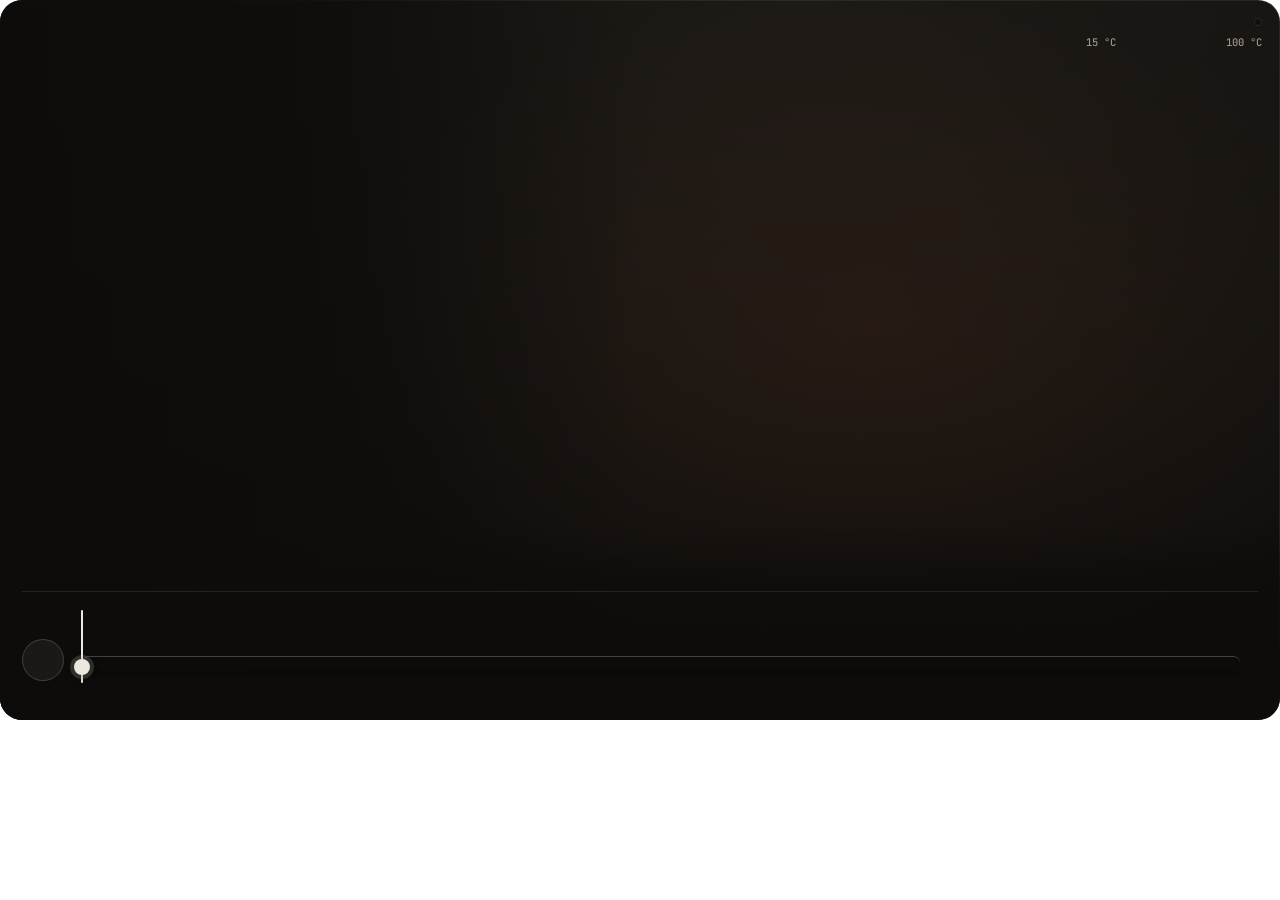
<file: components/line_studio/index.html>
<!doctype html>
<html lang="en">
<head>
<meta charset="utf-8">
<meta name="viewport" content="width=device-width,initial-scale=1">
<title>Line studio</title>
<link rel="preconnect" href="https://fonts.googleapis.com">
<link rel="preconnect" href="https://fonts.gstatic.com" crossorigin>
<link rel="stylesheet" href="https://fonts.googleapis.com/css2?family=Instrument+Serif:ital@0;1&family=Inter+Tight:wght@400;500;600;700&family=JetBrains+Mono:wght@400;500;600&family=BIZ+UDPGothic:wght@400;700&family=Noto+Serif+JP:wght@400&display=swap">
<style>
/* Line studio: the verdict, the instruments and the production line in one
   stage, at night: the warm black of the editorial sites. The only warm colours
   are still real temperatures. */
:root{
  --night:#0F0E0C; --deck:#171512; --deck2:#221F1B;
  --frost:#EDE8DF; --frost2:#C9C1B4; --frost3:#9C958A;
  --rule:rgba(237,232,223,.10); --rule2:rgba(237,232,223,.18);
  --glass:rgba(15,14,12,.74); --hot:#C8622F;
  --font:"Inter Tight","BIZ UDPGothic","Helvetica Neue",Arial,sans-serif;
  --serif:"Instrument Serif","Noto Serif JP",Georgia,serif;
  --mono:"JetBrains Mono",ui-monospace,Menlo,Consolas,monospace;
}
*{box-sizing:border-box}
html,body{margin:0;padding:0;background:transparent;color:var(--frost);font-family:var(--font);
  -webkit-font-smoothing:antialiased;overflow:hidden}
button{font:inherit;color:inherit}

.stage{position:relative;height:var(--h,720px);border-radius:22px;overflow:hidden;isolation:isolate;
  user-select:none;-webkit-user-select:none;
  background:radial-gradient(58% 68% at 68% 46%,rgba(200,98,47,.09),transparent 72%),
             radial-gradient(130% 120% at 62% 0%,#1D1A16 0%,#13110F 56%,#0A0908 100%);
  box-shadow:inset 0 0 0 1px rgba(237,232,223,.08)}
.scene{position:absolute;inset:0}
canvas{position:absolute;inset:0;width:100%;height:100%;display:block;touch-action:pan-y;
  cursor:grab;outline:none}
canvas.grabbing{cursor:grabbing}
canvas.hand{cursor:pointer}
/* Scrim behind the verdict so the type stays legible over the scene */
.scrim{position:absolute;inset:0;z-index:2;pointer-events:none;
  background:linear-gradient(90deg,rgba(13,12,10,.95) 0%,rgba(13,12,10,.82) 23%,rgba(13,12,10,.32) 39%,rgba(13,12,10,0) 50%)}
.labels{position:absolute;inset:0;pointer-events:none;z-index:3;overflow:hidden}
.lbl{position:absolute;left:0;top:0;white-space:nowrap;font-size:11px;line-height:1.3;visibility:hidden;
  color:var(--frost2);text-align:center;will-change:transform;
  text-shadow:0 1px 2px rgba(10,9,7,.95),0 0 10px rgba(10,9,7,.85)}
.lbl b{display:block;color:var(--frost);font-weight:600;font-size:12px;font-variant-numeric:tabular-nums}
.lbl.zone{padding-bottom:6px;border-bottom:1px solid rgba(237,232,223,.28)}
.lbl.burst{color:var(--frost);font-size:11.5px;padding:4px 9px;border-radius:7px;text-shadow:none;
  background:rgba(15,14,12,.85);border:1px solid rgba(200,98,47,.6)}
.lbl[hidden]{display:none}
.fallback{position:absolute;inset:0;display:grid;place-items:center;padding:0 24px;text-align:center;
  color:var(--frost3);font-size:13px;z-index:1}
.fallback[hidden]{display:none}

/* Read-out card that rides above the followed stick */
.probe{position:absolute;left:0;top:0;z-index:4;min-width:178px;padding:10px 12px 9px;border-radius:12px;
  background:var(--glass);border:1px solid var(--rule2);pointer-events:none;visibility:hidden;
  -webkit-backdrop-filter:blur(10px);backdrop-filter:blur(10px);will-change:transform}
.p-k{color:var(--frost3);font-size:11px}
.p-t{display:flex;align-items:baseline;gap:5px;margin:1px 0 8px}
.p-t b{font-family:var(--serif);font-size:32px;font-weight:400;line-height:.95;letter-spacing:-.01em}
.p-t span{color:var(--frost3);font-size:12px}
.p-g{display:grid;grid-template-columns:auto 1fr;gap:4px 14px;margin:0;font-size:12px}
.p-g dt{color:var(--frost3)}
.p-g dd{margin:0;text-align:right;color:var(--frost);font-weight:600;font-variant-numeric:tabular-nums;white-space:nowrap}
.p-g dd i{display:inline-block;width:8px;height:8px;border-radius:2px;margin-right:6px}
.p-g dd small{color:var(--frost3);font-size:10.5px;margin-left:5px}
.p-s{display:flex;align-items:center;gap:7px;margin-top:9px;padding-top:7px;border-top:1px solid var(--rule);
  font-size:11.5px;color:var(--frost2)}
.p-s::before{content:"";width:6px;height:6px;border-radius:50%;background:var(--frost3);flex-shrink:0}
.p-s.crack{color:#F1D7A0}
.p-s.crack::before{background:#E9C46A}
.p-s.hot{color:#F2C7A3}
.p-s.hot::before{background:var(--hot);box-shadow:0 0 9px var(--hot);animation:beat 1s ease-in-out infinite}

/* Top bar: which case the stage shows, and the camera */
.topbar{position:absolute;top:18px;left:22px;right:18px;z-index:5;display:flex;align-items:flex-start;
  gap:12px;pointer-events:none}
.topbar>*{pointer-events:auto}
.vright{margin-left:auto;display:flex;flex-direction:column;align-items:flex-end;gap:9px}
.seg{display:flex;gap:2px;padding:3px;border-radius:999px;background:var(--glass);
  border:1px solid var(--rule);-webkit-backdrop-filter:blur(14px);backdrop-filter:blur(14px)}
.seg button{border:0;background:transparent;color:var(--frost3);font-size:12.5px;font-weight:550;
  padding:7px 13px;border-radius:999px;cursor:pointer;transition:background .18s,color .18s;white-space:nowrap}
.seg button:hover{color:var(--frost)}
.seg button[aria-pressed="true"]{background:var(--frost);color:var(--night)}
.cases button{display:inline-flex;align-items:center;gap:8px;padding:8px 15px}
.cases button i{width:8px;height:8px;border-radius:50%;flex-shrink:0}
.cases button b{font-weight:650;font-variant-numeric:tabular-nums}
.cmp[hidden]{display:none}
.scale{display:flex;align-items:center;gap:7px;color:var(--frost3);font:500 10.5px var(--mono)}
.scale i{width:96px;height:5px;border-radius:3px}

/* Verdict, editorial, over the scrim */
.hero-ov{position:absolute;z-index:5;left:40px;top:92px;width:min(36%,520px);pointer-events:none}
.hk{display:flex;align-items:center;gap:10px;color:var(--frost3);font-size:13px}
.chip{display:inline-flex;align-items:center;gap:6px;padding:2px 10px 3px;border:1px solid currentColor;
  border-radius:999px;font-size:12px;font-weight:600}
.chip::before{content:"";width:7px;height:7px;border-radius:50%;background:currentColor}
.verdict{font-family:var(--serif);font-weight:400;font-size:clamp(34px,4.3vw,66px);line-height:.98;
  letter-spacing:-.014em;color:var(--frost);margin:14px 0 16px;text-wrap:balance}
.vsub{color:var(--frost2);font-size:15px;line-height:1.6;margin:0;max-width:46ch}
.vsub span{color:var(--frost3)}
.live{color:var(--frost3);font-size:12.5px;margin:12px 0 0}
.alt-cap{margin-top:16px;display:flex;align-items:center;gap:12px;flex-wrap:wrap;color:var(--frost2);font-size:13px}
.loadalt{pointer-events:auto;border:1px solid var(--frost);background:var(--frost);color:var(--night);
  border-radius:999px;padding:8px 16px;font-size:12.5px;font-weight:600;cursor:pointer;transition:background .16s}
.loadalt:hover{background:#fff}
.swap{animation:swap .5s cubic-bezier(.2,.7,.1,1)}

/* Bottom: one instrument strip, then the timeline */
.bottom{position:absolute;left:0;right:0;bottom:0;z-index:5;padding:64px 22px 14px;
  background:linear-gradient(180deg,transparent,rgba(13,12,10,.8) 34%,rgba(13,12,10,.95))}
.strip{display:grid;grid-template-columns:repeat(6,minmax(0,1fr));margin-bottom:12px;padding-top:10px;
  border-top:1px solid var(--rule)}
.ro{padding:0 14px;border-left:1px solid var(--rule);min-width:0}
.ro:first-child{border-left:none;padding-left:0}
.ro span{display:block;color:var(--frost3);font-size:11.5px;white-space:nowrap;overflow:hidden;text-overflow:ellipsis}
.ro b{display:block;font-family:var(--serif);font-size:clamp(21px,2.05vw,30px);font-weight:400;letter-spacing:-.005em;
  line-height:1.05;margin:4px 0 3px;white-space:nowrap;overflow:hidden;text-overflow:ellipsis}
.ro b small{font-family:var(--font);font-size:12px;font-weight:500;color:var(--frost2);margin-left:3px;letter-spacing:0}
.ro em{display:block;font-style:normal;color:var(--frost3);font-size:11.5px;white-space:nowrap;
  overflow:hidden;text-overflow:ellipsis}
.dock{display:grid;grid-template-columns:auto minmax(0,1fr) auto;gap:18px;align-items:center}
.play{width:42px;height:42px;border-radius:50%;border:1px solid var(--rule2);
  background:rgba(237,232,223,.06);display:grid;place-items:center;cursor:pointer;transition:background .16s}
.play:hover{background:rgba(237,232,223,.14)}
.play svg{width:14px;height:14px;fill:var(--frost)}
.track{position:relative;height:92px;touch-action:none;user-select:none;-webkit-user-select:none;cursor:pointer}
.tk-b{position:absolute;left:0;right:0;top:0;height:16px}
.bk{position:absolute;top:4px;height:8px;border-radius:3px;background:var(--hot);
  box-shadow:0 0 10px rgba(200,98,47,.55)}
.bk.ed{top:0;height:16px;cursor:grab;outline:none}
.bk.ed:hover,.bk.ed:focus-visible{box-shadow:0 0 0 1.5px var(--frost),0 0 12px rgba(200,98,47,.7)}
.bk.sel{box-shadow:0 0 0 2px var(--frost),0 0 14px rgba(200,98,47,.8)}
/* Resize grip sits just outside the right edge, so a short burst can still be moved */
.bk .rz{position:absolute;left:100%;top:1px;bottom:1px;width:9px;margin-left:2px;cursor:ew-resize;
  border-radius:2px;opacity:0;transition:opacity .15s}
.bk .rz::after{content:"";position:absolute;left:3px;top:3px;bottom:3px;width:2px;border-radius:1px;background:var(--frost)}
.bk.ed:hover .rz,.bk.sel .rz{opacity:1}
/* Damage lane: damage index over the cycle; dashed line = 0.25, where cracks start */
.tk-d{position:absolute;left:0;right:0;top:20px;height:18px}
.tk-d svg{position:absolute;inset:0;width:100%;height:100%;overflow:visible}
.tk-d span{position:absolute;left:0;top:-2px;font-size:9.5px;color:var(--frost3);pointer-events:none}
.tk-band{position:absolute;left:0;right:0;top:42px;height:22px;border-radius:6px;
  box-shadow:inset 0 1px 0 rgba(255,255,255,.22),inset 0 -9px 16px rgba(0,0,0,.18);
  animation:pour 1.1s cubic-bezier(.2,.7,.1,1) both}
.tk-z{position:absolute;left:0;right:0;top:69px;height:23px}
.tk-z div{position:absolute;top:0;height:100%;padding-left:6px;border-left:1px solid var(--rule2);
  overflow:hidden;white-space:nowrap;font-size:10.5px;line-height:11.5px;color:var(--frost3)}
.tk-z b{display:block;color:var(--frost2);font:500 10.5px var(--mono)}
.tk-h{position:absolute;top:-4px;height:73px;width:0;outline:none;pointer-events:none}
.tk-h::before{content:"";position:absolute;left:-1px;top:0;bottom:0;width:2px;border-radius:1px;background:var(--frost)}
.tk-h i{position:absolute;left:-8px;top:49px;width:16px;height:16px;border-radius:50%;background:var(--frost);
  box-shadow:0 0 0 4px rgba(237,232,223,.16),0 2px 10px rgba(0,0,0,.4)}
.tk-h:focus-visible i{box-shadow:0 0 0 5px rgba(237,232,223,.45)}
.dock-r{display:flex;flex-direction:column;align-items:flex-end;gap:7px}
.add{display:inline-flex;align-items:center;gap:7px;border:1px solid var(--rule2);background:transparent;
  color:var(--frost);border-radius:999px;padding:8px 14px 8px 11px;font-size:12.5px;font-weight:550;
  cursor:pointer;white-space:nowrap;transition:background .16s,border-color .16s}
.add:hover{background:rgba(237,232,223,.1);border-color:var(--frost3)}
.add:disabled{opacity:.4;cursor:default}
.add svg{width:12px;height:12px;stroke:var(--frost);stroke-width:2;fill:none}
.add[hidden]{display:none}
.tot{color:var(--frost3);font:500 11px var(--mono);white-space:nowrap}
.stage.busy .bottom::before{content:"";position:absolute;left:22px;right:22px;top:52px;height:1px;
  background:linear-gradient(90deg,transparent,var(--frost),transparent) no-repeat;
  background-size:40% 100%;animation:scan 1s linear infinite}
.hint{margin:12px 2px 0;color:#8A847A;font-size:12.5px;line-height:1.55}
:focus-visible{outline:2px solid var(--frost);outline-offset:2px}
@keyframes pour{from{clip-path:inset(0 100% 0 0 round 6px)}to{clip-path:inset(0 0 0 0 round 6px)}}
@keyframes scan{from{background-position:-40% 0}to{background-position:140% 0}}
@keyframes beat{50%{opacity:.45}}
@keyframes swap{from{opacity:0;transform:translateY(10px);filter:blur(5px)}to{opacity:1;transform:none;filter:none}}

/* Narrow screens: the same pieces, stacked */
@media (max-width:760px){
  .stage{height:auto;display:flex;flex-direction:column;border-radius:18px}
  .scrim{display:none}
  .topbar{position:relative;top:auto;left:auto;right:auto;order:0;padding:12px 12px 0;
    flex-direction:column;align-items:stretch;gap:8px}
  .vright{margin-left:0;flex-direction:row;justify-content:flex-end}
  .scale{display:none}
  .cases{overflow-x:auto;max-width:100%}
  .seg button,.cases button{padding:6px 10px;font-size:11.5px}
  .hero-ov{position:relative;left:auto;top:auto;width:auto;order:1;padding:14px 16px 4px}
  .verdict{font-size:27px;margin:8px 0 10px}
  .vsub{font-size:13.5px}
  .scene{position:relative;inset:auto;height:360px;order:2}
  .bottom{position:relative;order:3;padding:10px 12px 12px;background:none}
  .strip{grid-template-columns:repeat(3,minmax(0,1fr));row-gap:12px}
  .ro:nth-child(4){border-left:none;padding-left:0}
  .ro{padding:0 10px}
  .ro span,.ro b,.ro em{white-space:normal}
  .ro b{font-size:17px}
  .dock{grid-template-columns:auto minmax(0,1fr);gap:12px}
  .dock-r{grid-column:1/-1;flex-direction:row;justify-content:space-between;align-items:center}
  .probe{min-width:0;padding:7px 10px}
  .p-k,.p-s{display:none}
  .p-t{margin:0 0 5px}
  .p-t b{font-size:20px}
  .p-g{font-size:11px;gap:2px 10px}
  .lbl span,.lbl b{font-size:10px}
  .tk-z div{font-size:9.5px}
  .stage.busy .bottom::before{top:2px}
}
@media (prefers-reduced-motion:reduce){*{animation:none!important;transition:none!important}}
</style>
</head>
<body>
<div class="stage" id="stage">
  <div class="scene" id="scene">
    <canvas id="gl" tabindex="0" role="img"></canvas>
    <div class="labels" id="labels"></div>
    <div class="fallback" id="fallback" hidden></div>
    <section class="probe" id="probe" aria-live="polite">
      <div class="p-k" id="pk"></div>
      <div class="p-t"><b id="pt">0.0</b><span id="pmin"></span></div>
      <dl class="p-g">
        <dt id="ls"></dt><dd><i id="isw"></i><span id="ps"></span></dd>
        <dt id="lc"></dt><dd><i id="icw"></i><span id="pc"></span></dd>
        <dt id="ld"></dt><dd><span id="pd"></span><small id="pr"></small></dd>
      </dl>
      <div class="p-s" id="pst"></div>
    </section>
  </div>
  <div class="scrim"></div>
  <header class="topbar" id="topbar">
    <div class="cmp" id="cmp" hidden><div class="seg cases" role="group" id="cmpb"></div></div>
    <div class="vright">
      <div class="seg" role="group" id="views"></div>
      <div class="scale"><span>15 °C</span><i id="scale"></i><span>100 °C</span></div>
    </div>
  </header>
  <section class="hero-ov" id="heroov" aria-live="polite"></section>
  <div class="bottom" id="bottom">
    <div class="strip" id="strip"></div>
    <div class="dock">
      <button class="play" id="play" type="button"></button>
      <div class="track" id="track">
        <div class="tk-b" id="tb"></div>
        <div class="tk-d" id="dl"></div>
        <div class="tk-band" id="band"></div>
        <div class="tk-z" id="tz"></div>
        <div class="tk-h" id="head" role="slider" tabindex="0" aria-valuemin="0"><i></i></div>
      </div>
      <div class="dock-r">
        <button class="add" id="add" type="button" hidden>
          <svg viewBox="0 0 12 12" aria-hidden="true"><path d="M6 1v10M1 6h10"/></svg><span></span>
        </button>
        <span class="tot" id="tot"></span>
      </div>
    </div>
  </div>
</div>
<p class="hint" id="hint"></p>

<script type="module">
// ── Small helpers ────────────────────────────────────────────────────────────
const $ = id => document.getElementById(id);
const clamp = (v, a, b) => Math.min(b, Math.max(a, v));
const fmt = (s, o) => String(s).replace(/\{(\w+)\}/g, (_, k) => (k in o ? o[k] : ""));
const reduced = matchMedia("(prefers-reduced-motion: reduce)").matches;
const CYCLE_S = 24;           // one full cycle plays in 24 s
const MAX_BURSTS = 12;

// ── Streamlit component protocol v1 (no npm library needed) ─────────────────
const send = (type, data = {}) =>
  window.parent.postMessage({ isStreamlitMessage: true, type, ...data }, "*");
window.addEventListener("message", e => {
  if (e.data && e.data.type === "streamlit:render") onRender(e.data.args || {});
});
send("streamlit:componentReady", { apiVersion: 1 });

// ── State ────────────────────────────────────────────────────────────────────
let BASE = null;     // your recipe, plus the worst case and best option in BASE.alts
let alt = "mine";    // which one the stage shows
let D = null;        // the case shown
let L = {};          // labels in the active language
let bursts = [];     // editable hot-air bursts: {s: start min, d: length s}
let sel = -1, hov = -1;
let probe = 0;       // time under the probe, min
let flow = 0;        // conveyor phase, min
let playing = !reduced;
let drag = null, pending = null, dirty = true;
let view = "overview";
let THREE = null, W = null;

// ── Heat ramp (same stops as the dashboard) ─────────────────────────────────
let STOPS = [];
const hex2rgb = h => [1, 3, 5].map(i => parseInt(h.slice(i, i + 2), 16));
function heatRGB(T) {
  const s = STOPS;
  if (T <= s[0][0]) return s[0][1];
  for (let i = 1; i < s.length; i++) {
    if (T <= s[i][0]) {
      const f = (T - s[i - 1][0]) / (s[i][0] - s[i - 1][0]);
      return s[i - 1][1].map((c, k) => c + (s[i][1][k] - c) * f);
    }
  }
  return s[s.length - 1][1];
}
const heatHex = T => "#" + heatRGB(T).map(c => Math.round(c).toString(16).padStart(2, "0")).join("");
function riskOf(di) {
  for (const [th, col, name] of D.risk) if (di >= th) return { col, name };
  const z = D.risk[D.risk.length - 1];
  return { col: z[1], name: z[2] };
}

// ── Time series and the time <-> belt mapping ───────────────────────────────
function sample(arr, t) {
  const ts = D.times; let lo = 0, hi = ts.length - 1;
  if (t <= ts[0]) return arr[0];
  if (t >= ts[hi]) return arr[hi];
  while (hi - lo > 1) { const m = (lo + hi) >> 1; if (ts[m] <= t) lo = m; else hi = m; }
  const f = (t - ts[lo]) / (ts[hi] - ts[lo] || 1);
  return arr[lo] + (arr[hi] - arr[lo]) * f;
}
// Top lane = the cooling zones (0 .. t_cool); the U-turn and the return lane
// carry the rest of the cycle, in proportion to their length.
function posAt(t) {
  const { L: Lx, r } = D.geo, tc = D.tc, tt = D.tt, arc = Math.PI * r;
  if (t <= tc) return [t / tc * Lx, -r];
  const f = (t - tc) / Math.max(tt - tc, 1e-6) * (arc + Lx);
  if (f <= arc) { const a = f / r; return [Lx + r * Math.sin(a), -r * Math.cos(a)]; }
  return [Lx - (f - arc), r];
}
let PATH = [];
function buildPath() {
  PATH = [];
  for (let i = 0; i <= 720; i++) { const t = D.tt * i / 720; const [x, z] = posAt(t); PATH.push([t, x, z]); }
}
function timeNear(x, z) {
  let best = 0, bd = Infinity;
  for (const [t, px, pz] of PATH) { const d = (px - x) ** 2 + (pz - z) ** 2; if (d < bd) { bd = d; best = t; } }
  return { t: best, d: Math.sqrt(bd) };
}
const xToT = x => clamp(x / D.geo.L * D.tc, 0, D.tc);
function segments() {
  const out = []; let acc = 0;
  D.zones.forEach((z, k) => {
    out.push({ a: acc, b: acc + z.d, name: fmt(L.zone, { n: k + 1 }), T: z.T }); acc += z.d;
  });
  if (D.mode === "sequential" && D.seq) {
    out.push({ a: acc, b: D.seq[1], name: L.reheat, T: D.Tair, hot: true }); acc = D.seq[1];
  }
  out.push({ a: acc, b: D.tt, name: L.final, T: D.late });
  return out.filter(s => s.b > s.a + 1e-6);
}
function hotSpans() {
  if (D.mode === "pulsed") return bursts.map((b, i) => ({ a: b.s, b: b.s + b.d / 60, i }));
  return (D.spans || []).map(([a, b]) => ({ a, b, i: -1 }));
}
const hotAt = t => hotSpans().some(h => t >= h.a && t < h.b);
const pct = v => (100 * v / D.tt).toFixed(3) + "%";

// ── DOM: verdict, instruments, probe card, track ───────────────────────────
const stage = $("stage"), scene = $("scene"), track = $("track"), head = $("head"), tb = $("tb");
const PLAY = "<svg viewBox='0 0 14 14'><path d='M3 1.5v11l9.5-5.5z'/></svg>";
const PAUSE = "<svg viewBox='0 0 14 14'><path d='M2.5 1.5h3v11h-3zM8.5 1.5h3v11h-3z'/></svg>";

function setPlaying(p) {
  playing = p;
  $("play").innerHTML = p ? PAUSE : PLAY;
  $("play").setAttribute("aria-label", p ? L.pause : L.play);
  dirty = true;
}
function setProbe(t) { probe = clamp(t, 0, D.tt); updateProbe(); dirty = true; }

function staticText() {
  $("pk").textContent = L.time_k; $("pmin").textContent = L.min;
  $("ls").textContent = L.surface; $("lc").textContent = L.core; $("ld").textContent = L.damage;
  $("gl").setAttribute("aria-label", L.canvas);
  head.setAttribute("aria-label", L.slider);
  $("add").querySelector("span").textContent = L.add;
  $("scale").style.background = "linear-gradient(90deg," +
    STOPS.map(([T]) => `${heatHex(T)} ${(100 * (T - 15) / 85).toFixed(0)}%`).join(",") + ")";
  $("views").setAttribute("aria-label", L.views);
  $("views").innerHTML = ["overview", "top", "follow"].map(v =>
    `<button type="button" data-v="${v}" aria-pressed="${v === view}">${L[v]}</button>`).join("");
  $("fallback").textContent = L.nogl;
  setPlaying(playing);
}

// The verdict and the six instruments of the case shown.
function drawHero(anim) {
  const h = D.hero, ov = $("heroov");
  ov.innerHTML =
    `<div class="hk">${h.k}<span class="chip" style="color:${h.chip_col}">${h.chip}</span></div>` +
    `<div class="verdict" role="heading" aria-level="1">${h.verdict}</div>` +
    `<p class="vsub">${h.sub} <span>${h.hint}</span></p>` +
    (alt === "mine" ? `<p class="live">${L.live}</p>`
      : `<div class="alt-cap"><span>${fmt(L.cmp_cap, { name: D.name, t: D.tt.toFixed(0) })}</span>` +
        `<button class="loadalt" type="button">${L.load_alt}</button></div>`);
  $("strip").innerHTML = h.cells.map(([l, v, n, vc, nc]) =>
    `<div class="ro"><span>${l}</span><b${vc ? ` style="color:${vc}"` : ""}>${v}</b>` +
    `<em${nc ? ` style="color:${nc}"` : ""}>${n}</em></div>`).join("");
  if (anim) for (const el of [ov, $("strip")]) { el.classList.remove("swap"); void el.offsetWidth; el.classList.add("swap"); }
}
function drawCompare() {
  const A = BASE.alts || {}, box = $("cmp");
  box.hidden = !(A.worst || A.best);
  if (box.hidden) return;
  const opt = (k, label, peak) => `<button type="button" data-a="${k}" aria-pressed="${alt === k}">` +
    `<i style="background:${riskOf(peak).col}"></i>${label}<b>${peak.toFixed(2)}</b></button>`;
  $("cmpb").setAttribute("aria-label", L.cmp);
  $("cmpb").innerHTML = opt("mine", L.cmp_mine, Math.max(...BASE.DI)) +
    (A.worst ? opt("worst", L.cmp_worst, A.worst.peak) : "") + (A.best ? opt("best", L.cmp_best, A.best.peak) : "");
}

function updateProbe() {
  if (!D) return;
  const t = probe, Ts = sample(D.Ts, t), Tc = sample(D.Tc, t), di = sample(D.DI, t), rk = riskOf(di);
  $("pt").textContent = t.toFixed(1);
  $("ps").textContent = Ts.toFixed(0) + " °C"; $("isw").style.background = heatHex(Ts);
  $("pc").textContent = Tc.toFixed(0) + " °C"; $("icw").style.background = heatHex(Tc);
  $("pd").textContent = di.toFixed(3); $("pd").style.color = rk.col; $("pr").textContent = rk.name;
  const hot = hotAt(t), cracked = di >= .25, seg = segments().find(s => t >= s.a && t <= s.b) || {};
  const pst = $("pst");
  pst.textContent = hot ? (cracked ? L.healing : (D.mode === "sequential" ? L.tunnel_on : L.hot_on))
                        : (cracked ? L.cracks : (seg.name || ""));
  pst.classList.toggle("hot", hot);
  pst.classList.toggle("crack", cracked && !hot);
  head.style.left = pct(t);
  head.setAttribute("aria-valuemax", D.tt.toFixed(1));
  head.setAttribute("aria-valuenow", t.toFixed(1));
  head.setAttribute("aria-valuetext", `${t.toFixed(1)} ${L.min}`);
}

function drawTrack() {
  const n = 72, stops = [];
  for (let i = 0; i <= n; i++) {
    const tm = D.tt * i / n;
    stops.push(`${heatHex(sample(D.Ts, tm))} ${(100 * i / n).toFixed(2)}%`);
  }
  $("band").style.background = `linear-gradient(90deg,${stops.join(",")})`;
  // Damage lane: area of the damage index, coloured by risk; dashed line = 0.25.
  const m = 160, mx = Math.max(.6, Math.max(...D.DI) * 1.08), gs = [];
  let p = "M0 100";
  for (let i = 0; i <= m; i++) {
    const v = sample(D.DI, D.tt * i / m);
    p += ` L${(1000 * i / m).toFixed(1)} ${(100 - 100 * v / mx).toFixed(1)}`;
    gs.push(`<stop offset="${(i / m).toFixed(4)}" stop-color="${riskOf(v).col}"/>`);
  }
  const th = (100 - 100 * .25 / mx).toFixed(1);
  $("dl").innerHTML = `<svg viewBox="0 0 1000 100" preserveAspectRatio="none" aria-hidden="true">` +
    `<defs><linearGradient id="dg" x1="0" x2="1" y1="0" y2="0">${gs.join("")}</linearGradient></defs>` +
    `<path d="${p} L1000 100 Z" fill="url(#dg)" fill-opacity=".85"/>` +
    `<path d="M0 ${th} H1000" stroke="rgba(237,232,223,.6)" stroke-width="1" stroke-dasharray="5 5" ` +
    `vector-effect="non-scaling-stroke"/></svg><span>${L.damage_lane}</span>`;
  $("tz").innerHTML = segments().map(s =>
    `<div style="left:${pct(s.a)};width:${pct(s.b - s.a)}"><span>${s.name}</span><b>${s.T.toFixed(0)} °C</b></div>`
  ).join("");
  drawBursts();
  $("tot").textContent = fmt(L.cycle, { t: D.tt.toFixed(0) });
  $("add").hidden = !D.editable;
  $("add").disabled = bursts.length >= MAX_BURSTS;
  $("hint").textContent = D.editable ? L.hint_edit : L.hint_view;
}
function drawBursts() {
  tb.innerHTML = "";
  for (const h of hotSpans()) {
    const ed = D.editable && h.i >= 0, el = document.createElement("div");
    el.className = "bk" + (ed ? " ed" : "") + (ed && h.i === sel ? " sel" : "");
    el.style.left = pct(h.a);
    el.style.width = `max(${pct(h.b - h.a)}, 10px)`;
    if (ed) {
      const b = bursts[h.i];
      el.dataset.i = h.i; el.tabIndex = 0; el.setAttribute("role", "button");
      el.setAttribute("aria-label", fmt(L.burst_aria, { n: h.i + 1, s: b.s.toFixed(2), d: b.d }));
      el.innerHTML = "<i class='rz'></i>";
    }
    tb.appendChild(el);
  }
}
function placeBurstEl(i) {
  const el = tb.querySelector(`.bk[data-i="${i}"]`), b = bursts[i];
  if (!el) return;
  el.style.left = pct(b.s);
  el.style.width = `max(${pct(b.d / 60)}, 10px)`;
}

// ── Burst editing (pulsed mode) ─────────────────────────────────────────────
function glowSelected() {
  if (W) W.nozzles.forEach(nz => nz.userData.body.material.emissiveIntensity = (nz.userData.burst === sel ? .4 : 0));
}
function select(i) { sel = i; drawBursts(); glowSelected(); dirty = true; }
function moveBurst(i, s) {
  const b = bursts[i];
  b.s = clamp(Math.round(s / 0.05) * 0.05, 0, Math.max(0, D.tc - b.d / 60));
  placeBurstEl(i); placeNozzle(i); updateProbe(); dirty = true;
}
function resizeBurst(i, sec) {
  const b = bursts[i], d = clamp(Math.round(sec / 5) * 5, 5, 60);
  if (d === b.d) return;
  b.d = d; b.s = Math.min(b.s, Math.max(0, D.tc - b.d / 60));
  placeBurstEl(i); rebuildNozzles(); updateProbe(); dirty = true;
}
// One more burst: keep the pattern's spacing after the last one; if that runs
// past the cooling lane, use the middle of the widest gap instead.
function addBurst() {
  if (!D.editable || bursts.length >= MAX_BURSTS) return;
  const d = sel >= 0 ? bursts[sel].d : (bursts.length ? bursts[bursts.length - 1].d : 20);
  const st = bursts.map(b => b.s).sort((a, b) => a - b);
  const steps = st.slice(1).map((s, k) => s - st[k]).sort((a, b) => a - b);
  const step = steps.length ? steps[steps.length >> 1] : 1.2;
  let s = st.length ? st[st.length - 1] + step : 0;
  if (s + d / 60 > D.tc) {
    const ed = [0];
    [...bursts].sort((a, b) => a.s - b.s).forEach(b => ed.push(b.s, b.s + b.d / 60));
    ed.push(D.tc);
    let g = -1;
    for (let k = 0; k + 1 < ed.length; k += 2) if (ed[k + 1] - ed[k] > g) { g = ed[k + 1] - ed[k]; s = ed[k] + g / 2 - d / 120; }
  }
  bursts.push({ s: clamp(Math.round(s / 0.05) * 0.05, 0, Math.max(0, D.tc - d / 60)), d });
  sel = bursts.length - 1;
  afterEdit();
}
function removeBurst(i) {
  if (!D.editable || bursts.length <= 1) return;
  bursts.splice(i, 1); sel = -1; afterEdit();
}
function afterEdit() { drawTrack(); rebuildNozzles(); updateProbe(); commit(); }
// Hand edits back to Python; the physics reruns and new data arrives.
function commit() {
  send("streamlit:setComponentValue", {
    value: { bursts: bursts.map(b => [+b.s.toFixed(3), b.d]), at: Date.now() }, dataType: "json" });
  stage.classList.add("busy");
}
let keyTimer = 0;
function commitSoon() { clearTimeout(keyTimer); keyTimer = setTimeout(commit, 450); }
function flushPending() { if (!drag && pending) { const p = pending; pending = null; onRender(p); } }

// ── Track gestures ───────────────────────────────────────────────────────────
track.addEventListener("pointerdown", e => {
  if (!D) return;
  const r = track.getBoundingClientRect(), tAt = x => clamp((x - r.left) / r.width * D.tt, 0, D.tt);
  const bk = e.target.closest(".bk.ed");
  track.setPointerCapture(e.pointerId);
  if (bk) {
    const i = +bk.dataset.i; select(i);
    drag = { src: "track", kind: e.target.classList.contains("rz") ? "resize" : "move", i, r,
             grab: tAt(e.clientX) - bursts[i].s, moved: false };
  } else {
    drag = { src: "track", kind: "scrub", r }; setPlaying(false); setProbe(tAt(e.clientX));
  }
  e.preventDefault();
});
track.addEventListener("pointermove", e => {
  if (!drag || drag.src !== "track") return;
  const t = clamp((e.clientX - drag.r.left) / drag.r.width * D.tt, 0, D.tt);
  if (drag.kind === "scrub") setProbe(t);
  else if (drag.kind === "move") moveBurst(drag.i, t - drag.grab);
  else resizeBurst(drag.i, (t - bursts[drag.i].s) * 60);
  drag.moved = true;
});
function endTrack() {
  if (!drag || drag.src !== "track") return;
  const d = drag; drag = null;
  if (d.kind !== "scrub" && d.moved) { drawBursts(); commit(); }
  flushPending();
}
track.addEventListener("pointerup", endTrack);
track.addEventListener("pointercancel", endTrack);
track.addEventListener("dblclick", e => { const bk = e.target.closest(".bk.ed"); if (bk) removeBurst(+bk.dataset.i); });
tb.addEventListener("keydown", e => {
  const bk = e.target.closest(".bk.ed"); if (!bk) return;
  const i = +bk.dataset.i;
  if (e.key === "ArrowLeft" || e.key === "ArrowRight") {
    moveBurst(i, bursts[i].s + (e.key === "ArrowRight" ? 1 : -1) * (e.shiftKey ? 0.5 : 0.1));
    commitSoon(); e.preventDefault();
  } else if (e.key === "Delete" || e.key === "Backspace") { removeBurst(i); e.preventDefault(); }
});
head.addEventListener("keydown", e => {
  if (e.key !== "ArrowLeft" && e.key !== "ArrowRight") return;
  setPlaying(false); setProbe(probe + (e.key === "ArrowRight" ? 1 : -1) * (e.shiftKey ? 1 : 0.25));
  e.preventDefault();
});
$("play").addEventListener("click", () => setPlaying(!playing));
$("add").addEventListener("click", addBurst);
$("views").addEventListener("click", e => { const b = e.target.closest("button"); if (b) setView(b.dataset.v); });
$("cmp").addEventListener("click", e => { const b = e.target.closest("button"); if (b) setAlt(b.dataset.a); });
// Load the case shown (worst case or best option) as your recipe.
$("heroov").addEventListener("click", e => {
  if (!e.target.closest(".loadalt") || alt === "mine" || !D.id) return;
  send("streamlit:setComponentValue", { value: { load: D.id, at: Date.now() }, dataType: "json" });
  stage.classList.add("busy");
});
document.addEventListener("keydown", e => {
  if (e.key === " " && (e.target === document.body || e.target.id === "gl")) { setPlaying(!playing); e.preventDefault(); }
});

// ── Frame height: on wide screens the stage fills most of the window ────────
let lastH = 0;
function fitHeight() {
  const w = document.documentElement.clientWidth || 900;
  let vh = 900;
  try { vh = window.parent.innerHeight || vh; } catch (err) { /* cross-origin: keep the default */ }
  if (w >= 760) document.documentElement.style.setProperty("--h", Math.round(clamp(vh * .9, 640, 940)) + "px");
  const total = Math.ceil(document.body.getBoundingClientRect().height) + 2;
  if (Math.abs(total - lastH) > 1) { lastH = total; send("streamlit:setFrameHeight", { height: total }); }
  if (W) resize();
}
window.addEventListener("resize", fitHeight);
try { window.parent.addEventListener("resize", fitHeight); } catch (err) { /* cross-origin */ }

// ── Render message from Python ───────────────────────────────────────────────
function onRender(args) {
  if (drag) { pending = args; return; }
  const first = !BASE;
  if (BASE && args.rev !== BASE.rev) alt = "mine";      // a new recipe arrived: show it
  BASE = args;
  if (alt !== "mine" && !(BASE.alts && BASE.alts[alt])) alt = "mine";
  stage.classList.remove("busy");
  applyData(false);
  if (first) loadThree();
}
function applyData(anim) {
  D = alt === "mine" ? BASE : { ...BASE, ...BASE.alts[alt], editable: false };
  L = D.lab || {};
  STOPS = D.heat.map(([T, h]) => [T, hex2rgb(h)]);
  bursts = (D.bursts || []).map(([s, d]) => ({ s: +s, d: +d }));
  if (sel >= bursts.length || alt !== "mine") sel = -1;
  probe = Math.min(probe, D.tt); flow = flow % D.tt;
  buildPath(); staticText(); drawHero(anim); drawCompare(); drawTrack(); updateProbe(); fitHeight();
  if (W) rebuildWorld();
  dirty = true;
}
function setAlt(a) { if (a !== alt) { alt = a; applyData(true); } }

// ── 3D world (three.js from the CDN; the track and read-out work without it) ─
function loadThree() {
  import("https://cdn.jsdelivr.net/npm/three@0.160.0/build/three.module.min.js")
    .then(m => { THREE = m; initWorld(); })
    .catch(() => { $("fallback").hidden = false; });
}

const FLOOR = -9;
const tex = {};
function canvasTex(size, draw) {
  const c = document.createElement("canvas"); c.width = c.height = size;
  draw(c.getContext("2d"), size);
  const t = new THREE.CanvasTexture(c); t.colorSpace = THREE.SRGBColorSpace; return t;
}
let LUT = null;
function buildLUT() {
  LUT = new Float32Array(256 * 3); const c = new THREE.Color();
  for (let i = 0; i < 256; i++) {
    const [r, g, b] = heatRGB(15 + 85 * i / 255);
    c.setRGB(r / 255, g / 255, b / 255, THREE.SRGBColorSpace);
    LUT[i * 3] = c.r; LUT[i * 3 + 1] = c.g; LUT[i * 3 + 2] = c.b;
  }
}

function initWorld() {
  const canvas = $("gl");
  let renderer;
  try {
    renderer = new THREE.WebGLRenderer({ canvas, antialias: true, alpha: true, powerPreference: "high-performance" });
  } catch (err) { $("fallback").hidden = false; return; }
  renderer.setPixelRatio(Math.min(window.devicePixelRatio || 1, 2));
  renderer.setClearColor(0x000000, 0);
  renderer.shadowMap.enabled = true;
  renderer.shadowMap.type = THREE.PCFSoftShadowMap;
  renderer.outputColorSpace = THREE.SRGBColorSpace;

  const scene3 = new THREE.Scene();
  scene3.fog = new THREE.Fog(0x0F0E0C, 90, 190);
  const camera = new THREE.PerspectiveCamera(30, 1, 0.5, 420);
  scene3.add(new THREE.HemisphereLight(0xEDE6DA, 0x0B0A08, 1.45));
  const key = new THREE.DirectionalLight(0xffffff, 2.3);
  key.position.set(-10, 46, 30); key.castShadow = true;
  key.shadow.mapSize.set(2048, 2048);
  Object.assign(key.shadow.camera, { left: -36, right: 36, top: 26, bottom: -26, near: 4, far: 130 });
  key.shadow.bias = -0.0005; key.shadow.normalBias = 0.03; key.shadow.radius = 4;
  key.target.position.set(D.geo.L / 2 + 2, 0, 0);
  scene3.add(key, key.target);
  const rim = new THREE.DirectionalLight(0xA9B6C6, 0.8); rim.position.set(44, 16, -36); scene3.add(rim);

  tex.glow = canvasTex(128, (g, s) => {
    const gr = g.createRadialGradient(s / 2, s / 2, 0, s / 2, s / 2, s / 2);
    gr.addColorStop(0, "rgba(255,255,255,1)"); gr.addColorStop(.35, "rgba(255,255,255,.45)"); gr.addColorStop(1, "rgba(255,255,255,0)");
    g.fillStyle = gr; g.fillRect(0, 0, s, s);
  });
  tex.grid = canvasTex(1024, (g, s) => {
    g.strokeStyle = "rgba(237,232,223,0.09)"; g.lineWidth = 1;
    for (let i = 0; i <= s; i += s / 40) {
      g.beginPath(); g.moveTo(i, 0); g.lineTo(i, s); g.stroke();
      g.beginPath(); g.moveTo(0, i); g.lineTo(s, i); g.stroke();
    }
    g.globalCompositeOperation = "destination-in";
    const gr = g.createRadialGradient(s / 2, s / 2, 0, s / 2, s / 2, s / 2);
    gr.addColorStop(0, "rgba(0,0,0,1)"); gr.addColorStop(.55, "rgba(0,0,0,.55)"); gr.addColorStop(1, "rgba(0,0,0,0)");
    g.fillStyle = gr; g.fillRect(0, 0, s, s);
  });
  // Belt surface: fine cross grooves, so the belt visibly runs when playing.
  tex.belt = canvasTex(256, (g, s) => {
    g.fillStyle = "#CFC8BC"; g.fillRect(0, 0, s, s);
    g.fillStyle = "#A39B8E";
    for (let x = 0; x < s; x += 32) g.fillRect(x, 0, 3, s);
  });
  buildLUT();

  W = { renderer, scene: scene3, camera, key, dyn: new THREE.Group(), sticks: [], nozzles: [], hits: [], jets: [],
        labels: [], belts: [] };
  scene3.add(W.dyn);
  buildStatic(); buildSticks(); buildHero(); bindCanvas();
  rebuildWorld();
  resize();
  const goal = viewGoal("overview");
  Object.assign(Cg, goal);
  Object.assign(C, reduced ? goal : { ...goal, th: goal.th - .55, ph: goal.ph + .28, rad: goal.rad * 1.45 });
  requestAnimationFrame(loop);
}

function resize() {
  const r = $("gl").getBoundingClientRect();
  if (!r.width || !r.height) return;
  W.renderer.setSize(r.width, r.height, false);
  W.camera.aspect = r.width / r.height; W.camera.updateProjectionMatrix();
  measureSafe();
  if (view === "overview" || view === "top") Object.assign(Cg, viewGoal(view));
  dirty = true;
}
// The free part of the scene: right of the verdict, below the top bar, above
// the instruments (fractions of the scene). On narrow screens nothing overlaps.
const SAFE = { top: .12, bot: .3, left: .38, right: .03 };
function measureSafe() {
  const s = scene.getBoundingClientRect();
  if (!s.height) return;
  if (document.documentElement.clientWidth < 760) { Object.assign(SAFE, { top: .06, bot: .06, left: .03, right: .03 }); return; }
  const tb_ = $("topbar").getBoundingClientRect(), ov = $("heroov").getBoundingClientRect(),
        bt = $("strip").getBoundingClientRect();
  SAFE.top = clamp((tb_.bottom - s.top + 8) / s.height, .05, .4);
  SAFE.bot = clamp((s.bottom - bt.top + 10) / s.height, .08, .5);
  SAFE.left = clamp((ov.right - s.left + 24) / s.width, .03, .55);
  SAFE.right = .03;
}

// Belt frame: shadow-catching floor, grid, bed, drum, rails, rollers, legs.
function buildStatic() {
  const { L: Lx, r, bw } = D.geo, s = W.scene;
  const floor = new THREE.Mesh(new THREE.PlaneGeometry(420, 420), new THREE.ShadowMaterial({ opacity: .42, color: 0x050403 }));
  floor.rotation.x = -Math.PI / 2; floor.position.y = FLOOR; floor.receiveShadow = true; s.add(floor);
  const grid = new THREE.Mesh(new THREE.PlaneGeometry(170, 170), new THREE.MeshBasicMaterial({ map: tex.grid, transparent: true, depthWrite: false }));
  grid.rotation.x = -Math.PI / 2; grid.position.set(Lx / 2 + 3, FLOOR + .02, 0); s.add(grid);
  const bed = new THREE.MeshStandardMaterial({ color: 0x221E1A, roughness: .86, metalness: .18 });
  const steel = new THREE.MeshStandardMaterial({ color: 0x9A948B, roughness: .3, metalness: .86 });
  W.steel = steel;
  const add = (geo, mat, x, y, z) => {
    const m = new THREE.Mesh(geo, mat); m.position.set(x, y, z); m.castShadow = true; m.receiveShadow = true; s.add(m); return m;
  };
  for (const zc of [-r, r]) {
    add(new THREE.BoxGeometry(Lx, 1.1, 2 * bw + .5), bed, Lx / 2, -.87, zc);
    for (const e of [-1, 1]) add(new THREE.BoxGeometry(Lx, .42, .14), steel, Lx / 2, .05, zc + e * (bw + .2));
    const roll = add(new THREE.CylinderGeometry(.5, .5, 2 * bw + .3, 24), steel, -.1, -.55, zc);
    roll.rotation.x = Math.PI / 2;
    for (const x of [1.5, Lx * .36, Lx * .68, Lx - 1.5]) add(new THREE.CylinderGeometry(.3, .3, -1.42 - FLOOR, 12), steel, x, (FLOOR - 1.42) / 2, zc);
  }
  add(new THREE.CylinderGeometry(r + bw + .25, r + bw + .25, 1.1, 64, 1, false, 0, Math.PI), bed, Lx, -.87, 0);
  add(new THREE.CylinderGeometry(.34, .34, -1.42 - FLOOR, 12), steel, Lx + r + 1, (FLOOR - 1.42) / 2, 0);
  for (const R of [r + bw + .2, r - bw - .2]) {
    if (R < .3) continue;
    const tor = new THREE.Mesh(new THREE.TorusGeometry(R, .08, 8, 64, Math.PI), steel);
    tor.rotation.x = -Math.PI / 2;
    const g = new THREE.Group(); g.add(tor); g.rotation.y = -Math.PI / 2; g.position.set(Lx, .15, 0); s.add(g);
  }
}

// Sticks: the body shades from the core temperature (bottom) to the surface
// temperature (top), like the charts.
let STICK_W = null;
function stickGeo() {
  const { R, H } = D.geo;
  const g = new THREE.CylinderGeometry(R, R, H, 30, 7, false);
  g.translate(0, H / 2, 0);
  const pos = g.attributes.position, n = pos.count;
  if (!STICK_W) {
    STICK_W = new Float32Array(n);
    for (let i = 0; i < n; i++) STICK_W[i] = Math.pow(clamp(pos.getY(i) / H, 0, 1), 2.2);
  }
  g.setAttribute("color", new THREE.BufferAttribute(new Float32Array(n * 3), 3));
  return g;
}
function paintStick(mesh, Ts, Tc) {
  const col = mesh.geometry.attributes.color, a = col.array;
  for (let i = 0; i < col.count; i++) {
    const T = Tc + (Ts - Tc) * STICK_W[i];
    const k = clamp(Math.round((T - 15) / 85 * 255), 0, 255) * 3;
    a[i * 3] = LUT[k]; a[i * 3 + 1] = LUT[k + 1]; a[i * 3 + 2] = LUT[k + 2];
  }
  col.needsUpdate = true;
}
const stickMat = () => new THREE.MeshStandardMaterial({ vertexColors: true, roughness: .4, metalness: 0 });
function buildSticks() {
  const mat = stickMat();
  for (let i = 0; i < 40; i++) {
    const m = new THREE.Mesh(stickGeo(), mat); m.castShadow = true; m.visible = false;
    addCrack(m, 101 + i * 37);
    W.scene.add(m); W.sticks.push(m);
  }
}

// Cracks, peridynamic style: arms grow from the sink point, branch, reach the
// rim and run down the wall. Segments are ordered by growth, so drawing a
// prefix grows the crack; it appears at damage 0.25 and is complete by 0.6,
// and it retracts again when hot air heals the surface.
function rng(seed) {
  let s = seed >>> 0;
  return () => { s += 0x6D2B79F5; let t = s; t = Math.imul(t ^ t >>> 15, t | 1);
    t ^= t + Math.imul(t ^ t >>> 7, t | 61); return ((t ^ t >>> 14) >>> 0) / 4294967296; };
}
function crackSegments(seed) {
  const { R, H } = D.geo, r = rng(seed), segs = [], top = H + .012, wall = R * 1.008;
  const ox = (r() - .5) * R * .4, oz = (r() - .5) * R * .4;
  const grow = (x, z, ang, w, depth, o) => {
    for (let s = 0; s < 8; s++) {
      ang += (r() - .5) * .8;
      const len = R * (.1 + r() * .08);
      let nx = x + Math.cos(ang) * len, nz = z + Math.sin(ang) * len;
      if (Math.hypot(nx, nz) >= R * .97) {               // rim: carry on down the wall
        let th = Math.atan2(nz, nx); nx = Math.cos(th) * R * .97; nz = Math.sin(th) * R * .97;
        segs.push({ o: o + s, w, a: [x, top, z], b: [nx, top, nz] });
        let y = H, ww = w * .9;
        for (let d = 0; d < 4; d++) {
          const y2 = y - H * (.06 + r() * .06), th2 = th + (r() - .5) * .2;
          segs.push({ o: o + s + d + 1, w: ww, side: true,
            a: [Math.cos(th) * wall, y, Math.sin(th) * wall], b: [Math.cos(th2) * wall, y2, Math.sin(th2) * wall] });
          y = y2; th = th2; ww *= .85;
        }
        return;
      }
      segs.push({ o: o + s, w, a: [x, top, z], b: [nx, top, nz] });
      if (depth < 2 && s > 0 && r() < .3) grow(nx, nz, ang + (r() < .5 ? 1 : -1) * (.5 + r() * .5), w * .7, depth + 1, o + s + 1);
      x = nx; z = nz; w *= .93;
    }
  };
  const arms = 3 + Math.floor(r() * 3);
  for (let k = 0; k < arms; k++) grow(ox, oz, k / arms * Math.PI * 2 + (r() - .5) * .8, R * .07, 0, 0);
  return { segs: segs.sort((p, q) => p.o - q.o), ox, oz };
}
function ribbonGeo(segs, scale) {
  const pos = new Float32Array(segs.length * 12), idx = [];
  segs.forEach((g, i) => {
    const [ax, ay, az] = g.a, [bx, by, bz] = g.b, h = g.w * scale / 2;
    let ux, uz;
    if (g.side) { const th = Math.atan2(az + bz, ax + bx); ux = -Math.sin(th); uz = Math.cos(th); }
    else { const dx = bx - ax, dz = bz - az, l = Math.hypot(dx, dz) || 1; ux = -dz / l; uz = dx / l; }
    pos.set([ax - ux * h, ay, az - uz * h, ax + ux * h, ay, az + uz * h,
             bx + ux * h, by, bz + uz * h, bx - ux * h, by, bz - uz * h], i * 12);
    const v = i * 4; idx.push(v, v + 1, v + 2, v, v + 2, v + 3);
  });
  const geo = new THREE.BufferGeometry();
  geo.setAttribute("position", new THREE.BufferAttribute(pos, 3)); geo.setIndex(idx); geo.setDrawRange(0, 0);
  return geo;
}
let CRACK_EDGE = null;
function addCrack(m, seed) {
  const { segs, ox, oz } = crackSegments(seed), { R, H } = D.geo;
  // Both layers are transparent so they draw in renderOrder: the dark groove
  // first, the risk-coloured crack on top (an opaque core would sit under it).
  CRACK_EDGE = CRACK_EDGE || new THREE.MeshBasicMaterial({ color: 0x0d0907, transparent: true, opacity: .7,
    side: THREE.DoubleSide, depthWrite: false, polygonOffset: true, polygonOffsetFactor: -3, polygonOffsetUnits: -3 });
  const edge = new THREE.Mesh(ribbonGeo(segs, 2.4), CRACK_EDGE);
  const core = new THREE.Mesh(ribbonGeo(segs, 1), new THREE.MeshBasicMaterial({ color: 0xE3B65A, transparent: true,
    opacity: 1, side: THREE.DoubleSide, depthWrite: false, polygonOffset: true, polygonOffsetFactor: -6, polygonOffsetUnits: -6 }));
  edge.renderOrder = 2; core.renderOrder = 3;
  // The sink mark itself: a shallow dark dent where the arms start.
  const dent = new THREE.Mesh(new THREE.CircleGeometry(R * .5, 40), new THREE.MeshBasicMaterial({ color: 0x000000,
    transparent: true, opacity: 0, depthWrite: false, polygonOffset: true, polygonOffsetFactor: -2, polygonOffsetUnits: -2 }));
  dent.rotation.x = -Math.PI / 2; dent.position.set(ox, H + .006, oz); dent.renderOrder = 1;
  m.add(dent, edge, core);
  m.userData.crack = { edge, core, dent, n: segs.length };
}
function paintCrack(m, di) {
  const c = m.userData.crack, f = di >= .25 ? .18 + .82 * clamp((di - .25) / .35, 0, 1) : 0;
  const k = 6 * Math.round(c.n * f);
  c.edge.geometry.setDrawRange(0, k); c.core.geometry.setDrawRange(0, k);
  c.edge.visible = c.core.visible = c.dent.visible = f > 0;
  if (f > 0) { c.core.material.color.set(riskOf(di).col); c.dent.material.opacity = .3 * f; c.dent.scale.setScalar(.45 + .55 * f); }
  return f;
}
function buildHero() {
  const { R, H } = D.geo;
  const body = new THREE.Mesh(stickGeo(), stickMat()); body.castShadow = true;
  addCrack(body, 7919);
  const halo = new THREE.Mesh(new THREE.RingGeometry(R * 1.45, R * 1.85, 64),
    new THREE.MeshBasicMaterial({ color: 0xffffff, transparent: true, opacity: .95, depthWrite: false }));
  halo.rotation.x = -Math.PI / 2; halo.position.y = .03;
  const glow = new THREE.Mesh(new THREE.PlaneGeometry(R * 7, R * 7),
    new THREE.MeshBasicMaterial({ map: tex.glow, color: 0xffffff, transparent: true, opacity: .3, depthWrite: false, blending: THREE.AdditiveBlending }));
  glow.rotation.x = -Math.PI / 2; glow.position.y = .025;
  const beamG = new THREE.BufferGeometry().setFromPoints([new THREE.Vector3(0, H + .2, 0), new THREE.Vector3(0, H + 4.2, 0)]);
  const beam = new THREE.Line(beamG, new THREE.LineBasicMaterial({ color: 0xEDE8DF, transparent: true, opacity: .55 }));
  const g = new THREE.Group(); g.add(body, halo, glow, beam);
  W.scene.add(g);
  W.hero = { g, body, halo, glow };
  W.burstLbl = label("burst", "");
}

// Data-driven parts: belt plates, hot-air nozzles or the reheat tunnel, labels.
function disposeTree(o) {
  o.traverse(c => {
    if (c.geometry) c.geometry.dispose();
    if (c.material && c.material !== W.steel) [].concat(c.material).forEach(m => {
      if (m.map && m.map !== tex.glow) m.map.dispose();
      m.dispose();
    });
  });
}
function rebuildWorld() {
  if (!W) return;
  const dyn = W.dyn; disposeTree(dyn); dyn.clear(); W.belts = [];
  W.labels.filter(l => l.kind === "zone").forEach(l => l.el.remove());
  W.labels = W.labels.filter(l => l.kind !== "zone");
  const { L: Lx, r, bw } = D.geo, tc = D.tc, tt = D.tt, arc = Math.PI * r, ret = arc + Lx;
  // Belt: graphite with a hint of each zone's air temperature; the bright
  // edge strip carries the zone colour. Grooves move with the line.
  const mix = (hex, k) => new THREE.Color(hex).lerp(new THREE.Color(0x2A2621), k);
  const beltTex = (w, lane) => {
    const t = tex.belt.clone(); t.wrapS = t.wrapT = THREE.RepeatWrapping;
    t.repeat.set(Math.max(w, .1) / 1.6, 1); t.needsUpdate = true; W.belts.push({ t, lane }); return t;
  };
  const plateMat = (T, w, lane) => new THREE.MeshStandardMaterial({ color: mix(heatHex(T), .7),
    map: w ? beltTex(w, lane) : null, roughness: .74, metalness: .08,
    emissive: new THREE.Color(heatHex(T)), emissiveIntensity: .05 });
  const edgeMat = T => new THREE.MeshBasicMaterial({ color: new THREE.Color(heatHex(T)) });
  const put = (m, x, y, z) => { m.position.set(x, y, z); m.receiveShadow = true; dyn.add(m); return m; };
  for (const sg of segments()) {
    const tag = `<span>${sg.name}</span><b>${sg.T.toFixed(0)} °C</b>`;
    if (sg.b <= tc + 1e-6) {               // cooling lane
      const x0 = sg.a / tc * Lx, x1 = sg.b / tc * Lx, w = Math.max(x1 - x0 - .14, .05);
      put(new THREE.Mesh(new THREE.BoxGeometry(w, .3, 2 * bw), plateMat(sg.T, w, "top")), (x0 + x1) / 2, -.15, -r);
      put(new THREE.Mesh(new THREE.BoxGeometry(w, .07, .12), edgeMat(sg.T)), (x0 + x1) / 2, .005, -r + bw + .02);
      label("zone", tag, [(x0 + x1) / 2, D.geo.H + 1.5, -r - bw - .6]);
    } else {                                // U-turn and return lane
      const f0 = (sg.a - tc) / Math.max(tt - tc, 1e-6) * ret, f1 = (sg.b - tc) / Math.max(tt - tc, 1e-6) * ret;
      if (f0 < arc) {
        const a0 = f0 / r, a1 = Math.min(f1, arc) / r;
        const ring = new THREE.Mesh(new THREE.RingGeometry(r - bw, r + bw, 64, 1, Math.PI / 2 - a1, a1 - a0), plateMat(sg.T, 0));
        ring.rotation.x = -Math.PI / 2; put(ring, Lx, .001, 0);
      }
      if (f1 > arc) {
        const xa = Lx - (f1 - arc), xb = Lx - (Math.max(f0, arc) - arc), w = Math.max(xb - xa - .14, .05);
        put(new THREE.Mesh(new THREE.BoxGeometry(w, .3, 2 * bw), plateMat(sg.T, w, "ret")), (xa + xb) / 2, -.15, r);
        put(new THREE.Mesh(new THREE.BoxGeometry(w, .07, .12), edgeMat(sg.T)), (xa + xb) / 2, .005, r + bw - .02);
        label("zone", tag, [(xa + xb) / 2, .2, r + bw + 1.6]);
        if (sg.hot) tunnel(xa, xb);
      }
    }
  }
  label("zone", `<span>${L.fill}</span><b>${D.Tfill.toFixed(0)} °C</b>`, [-2.8, .2, -r]);
  label("zone", `<span>${L.exit}</span>`, [-2.8, .2, r]);
  rebuildNozzles();
  dirty = true;
}
const hotColor = () => new THREE.Color(heatHex(D.Tair));
function tunnel(xa, xb) {
  const { r, bw, H } = D.geo, hot = hotColor(), len = xb - xa, rad = bw + .75;
  const shell = new THREE.Mesh(new THREE.CylinderGeometry(rad, rad, len, 48, 1, true, 0, Math.PI),
    new THREE.MeshStandardMaterial({ color: hot, emissive: hot, emissiveIntensity: .35, transparent: true, opacity: .16,
      side: THREE.DoubleSide, depthWrite: false, roughness: .35 }));
  shell.rotation.z = Math.PI / 2; shell.position.set((xa + xb) / 2, 0, r); W.dyn.add(shell);
  for (let x = xa + .4; x <= xb - .3; x += 1.7) {
    const rib = new THREE.Mesh(new THREE.TorusGeometry(rad, .06, 6, 40, Math.PI), W.steel);
    rib.rotation.y = Math.PI / 2; rib.position.set(x, 0, r); W.dyn.add(rib);
  }
  const pool = new THREE.Mesh(new THREE.PlaneGeometry(len + 2, 2 * bw + 1.2),
    new THREE.MeshBasicMaterial({ map: tex.glow, color: hot, transparent: true, opacity: .5, depthWrite: false, blending: THREE.AdditiveBlending }));
  pool.rotation.x = -Math.PI / 2; pool.position.set((xa + xb) / 2, .02, r); W.dyn.add(pool);
  label("zone", `<b>${fmt(L.hot_air, { T: D.Tair.toFixed(0) })}</b>`, [(xa + xb) / 2, H + 2.9, r]);
}

// Hot-air nozzles over the cooling lane: one per burst (pulsed) or one long
// hood (top reheat during cooling). Pulsed nozzles can be dragged along the lane.
function rebuildNozzles() {
  if (!W) return;
  W.nozzles.forEach(n => { disposeTree(n); W.scene.remove(n); });
  W.nozzles = []; W.hits = []; W.jets = [];
  if (D.mode !== "sequential") hotSpans().filter(h => h.a < D.tc).forEach(h => W.nozzles.push(nozzle(h)));
  glowSelected(); dirty = true;
}
function nozzleSpan(h) {
  const Lx = D.geo.L, x0 = h.a / D.tc * Lx, x1 = Math.min(h.b, D.tc) / D.tc * Lx;
  return { xc: (x0 + x1) / 2, w: Math.max(x1 - x0, 1.15) };
}
// A short burst is an air knife: a slim steel bar across the lane on two posts,
// with a glowing slot and a sheet of hot air. A long window is a glass hood.
function nozzle(h) {
  const { r, bw, H } = D.geo, hot = hotColor(), { xc, w } = nozzleSpan(h);
  const hood = w > 3.2, bx = hood ? w : Math.max(w * .5, .55), y = H + 2.0;
  const g = new THREE.Group(); g.position.set(xc, 0, -r);
  const body = new THREE.Mesh(new THREE.BoxGeometry(bx, hood ? .12 : .34, 2 * bw + .8),
    new THREE.MeshStandardMaterial({ color: hood ? hot : 0x5A544C, roughness: .32, metalness: hood ? .1 : .82,
      emissive: 0xEDE8DF, emissiveIntensity: 0, transparent: hood, opacity: hood ? .28 : 1, depthWrite: !hood }));
  body.position.y = y; body.castShadow = !hood;
  const posts = [-1, 1].map(e => {
    const m = new THREE.Mesh(new THREE.BoxGeometry(.14, y + .1, .14), W.steel);
    m.position.set(hood ? e * (bx / 2 - .1) : 0, y / 2, -e * (bw + .3)); m.castShadow = true; return m;
  });
  const slot = new THREE.Mesh(new THREE.PlaneGeometry(Math.max(bx * .7, .3), 2 * bw - .2),
    new THREE.MeshBasicMaterial({ color: hot, transparent: true, opacity: .95, side: THREE.DoubleSide }));
  slot.rotation.x = Math.PI / 2; slot.position.y = y - (hood ? .07 : .18);
  const pool = new THREE.Mesh(new THREE.PlaneGeometry(bx + 3, 2 * bw + 1),
    new THREE.MeshBasicMaterial({ map: tex.glow, color: hot, transparent: true, opacity: .5, depthWrite: false, blending: THREE.AdditiveBlending }));
  pool.rotation.x = -Math.PI / 2; pool.position.y = .02;
  const hit = new THREE.Mesh(new THREE.BoxGeometry(Math.max(bx + 1.6, 2.2), y + .8, 2 * bw + 1), new THREE.MeshBasicMaterial({ visible: false }));
  hit.position.y = (y + .8) / 2; hit.userData.burst = h.i;
  const n = Math.round(clamp(bx * 30, 26, 170)), p = new Float32Array(n * 3), ph = new Float32Array(n);
  for (let i = 0; i < n; i++) { p[i * 3] = (Math.random() - .5) * bx * .8; p[i * 3 + 2] = (Math.random() - .5) * (2 * bw - .6); ph[i] = Math.random(); }
  const jg = new THREE.BufferGeometry(); jg.setAttribute("position", new THREE.BufferAttribute(p, 3));
  const jets = new THREE.Points(jg, new THREE.PointsMaterial({ color: hot, size: .18, map: tex.glow, transparent: true,
    opacity: .8, depthWrite: false, blending: THREE.AdditiveBlending }));
  jets.userData = { ph, top: y - .2, bot: H + .15 };
  g.add(body, ...posts, slot, pool, hit, jets);
  g.userData = { body, burst: h.i };
  W.scene.add(g); W.hits.push(hit); W.jets.push(jets);
  animateJets(0, jets);
  return g;
}
function placeNozzle(i) {
  if (!W) return;
  const nz = W.nozzles.find(n => n.userData.burst === i), b = bursts[i];
  if (nz) { nz.position.x = nozzleSpan({ a: b.s, b: b.s + b.d / 60 }).xc; dirty = true; }
}
function animateJets(dt, only) {
  for (const j of only ? [only] : W.jets) {
    const { ph, top, bot } = j.userData, a = j.geometry.attributes.position.array;
    for (let i = 0; i < ph.length; i++) { ph[i] = (ph[i] + dt * 1.6) % 1; a[i * 3 + 1] = top - ph[i] * (top - bot); }
    j.geometry.attributes.position.needsUpdate = true;
  }
}

// ── Projected HTML labels and the probe card ────────────────────────────────
function label(kind, html, at) {
  const el = document.createElement("div"); el.className = "lbl " + kind; el.innerHTML = html;
  $("labels").appendChild(el);
  const l = { kind, el, at: new THREE.Vector3(...(at || [0, 0, 0])) };
  W.labels.push(l); return l;
}
let _pv = null;
function placeLabels() {
  const r = $("gl").getBoundingClientRect(), v = _pv || (_pv = new THREE.Vector3());
  for (const l of W.labels) {
    if (l.el.hidden) continue;
    v.copy(l.at).project(W.camera);
    const off = v.z > 1 || Math.abs(v.x) > 1.15 || Math.abs(v.y) > 1.15;
    l.el.style.visibility = off ? "hidden" : "visible";
    if (!off) l.el.style.transform =
      `translate(${((v.x + 1) / 2 * r.width).toFixed(1)}px,${((1 - v.y) / 2 * r.height).toFixed(1)}px) translate(-50%,-100%)`;
  }
  // The probe card rides on the beam above the followed stick, kept inside the scene.
  const p = $("probe"), g = W.hero.g.position;
  v.set(g.x, D.geo.H + 4.3, g.z).project(W.camera);
  const off = v.z > 1 || Math.abs(v.x) > 1.3 || Math.abs(v.y) > 1.3;
  p.style.visibility = off ? "hidden" : "visible";
  if (!off) {
    const w = p.offsetWidth, h = p.offsetHeight;
    const x = clamp((v.x + 1) / 2 * r.width - w / 2, 8, r.width - w - 8);
    const y = clamp((1 - v.y) / 2 * r.height - h - 4, 8, r.height - h - 8);
    p.style.transform = `translate(${x.toFixed(1)}px,${y.toFixed(1)}px)`;
  }
}

// ── Per-frame placement ──────────────────────────────────────────────────────
function placeSticks() {
  const tc = D.tc, tt = D.tt;
  // Even spacing in time, wide enough that sticks on the cooling lane never touch.
  const dt = Math.max(3.6 / (D.geo.L / tc), tt / W.sticks.length);
  const n = Math.min(W.sticks.length, Math.floor(tt / dt));
  W.sticks.forEach((m, i) => {
    if (i >= n) { m.visible = false; return; }
    const t = (i * dt + flow) % tt;
    const gap = Math.min(Math.abs(t - probe), tt - Math.abs(t - probe));
    m.visible = gap >= dt * .5;           // the followed stick takes this slot
    if (!m.visible) return;
    const [x, z] = posAt(t); m.position.set(x, 0, z);
    paintStick(m, sample(D.Ts, t), sample(D.Tc, t));
    paintCrack(m, sample(D.DI, t));
  });
}
function placeHero() {
  const [x, z] = posAt(probe), di = sample(D.DI, probe), rk = riskOf(di);
  W.hero.g.position.set(x, 0, z);
  paintStick(W.hero.body, sample(D.Ts, probe), sample(D.Tc, probe));
  W.heroCrack = paintCrack(W.hero.body, di);
  W.hero.halo.material.color.set(rk.col); W.hero.glow.material.color.set(rk.col);
  const show = drag && drag.i != null ? drag.i : (hov >= 0 ? hov : sel);
  if (D.mode === "pulsed" && show >= 0 && bursts[show]) {
    const b = bursts[show], { xc } = nozzleSpan({ a: b.s, b: b.s + b.d / 60 });
    W.burstLbl.el.hidden = false;
    W.burstLbl.el.textContent = fmt(L.burst, { n: show + 1, s: b.s.toFixed(2), d: b.d });
    W.burstLbl.at.set(xc, D.geo.H + 5.4, -D.geo.r);
  } else W.burstLbl.el.hidden = true;
}
// Belt grooves move at each lane's speed (top: cooling lane, ret: return lane).
function runBelt() {
  const { L: Lx, r } = D.geo, v1 = Lx / D.tc, v2 = (Math.PI * r + Lx) / Math.max(D.tt - D.tc, 1e-6);
  for (const b of W.belts) {
    const d = flow * (b.lane === "top" ? v1 : v2) / 1.6;
    b.t.offset.x = (b.lane === "top" ? -1 : 1) * (d % 1);
  }
}

// ── Camera: smoothed orbit around a target, three framed views ──────────────
const C = { th: -.5, ph: .98, rad: 60, tx: 17, ty: -1, tz: 0 }, Cg = { ...C };
function place(cam, th, ph, rad, t) {
  const sp = Math.sin(ph);
  cam.position.set(t.x + rad * sp * Math.sin(th), t.y + rad * Math.cos(ph), t.z + rad * sp * Math.cos(th));
  cam.lookAt(t.x, t.y, t.z); cam.updateMatrixWorld();
}
// Frame the whole line inside the free part of the scene: binary-search the
// distance, then slide the target so the line sits in the middle of it.
// Uses the belt's real outline: in a diagonal view a bounding box wastes room.
function fitGoal(th, ph) {
  const { L: Lx, r, bw, H } = D.geo, cam = W.camera, v = new THREE.Vector3(), pts = [], out = [];
  for (const x of [-3.6, Lx * .5, Lx]) for (const z of [-r - bw, -r + bw, r - bw, r + bw]) out.push([x, z]);
  for (let a = 0; a <= Math.PI + 1e-6; a += Math.PI / 8) out.push([Lx + (r + bw) * Math.sin(a), -(r + bw) * Math.cos(a)]);
  for (const [x, z] of out) for (const y of [-1, H + 2.3]) pts.push(new THREE.Vector3(x, y, z));
  const yTop = 1 - 2 * SAFE.top, yBot = -1 + 2 * SAFE.bot, xL = -1 + 2 * SAFE.left, xR = 1 - 2 * SAFE.right;
  const ext = () => {
    let a = 1e9, b = -1e9, c = 1e9, d = -1e9;
    for (const p of pts) { v.copy(p).project(cam); a = Math.min(a, v.y); b = Math.max(b, v.y); c = Math.min(c, v.x); d = Math.max(d, v.x); }
    return [a, b, c, d];
  };
  const tgt = new THREE.Vector3((Lx + r + bw - 3.6) / 2, 0, 0);
  const tanH = Math.tan(cam.fov * Math.PI / 360);
  let rad = 60;
  for (let pass = 0; pass < 3; pass++) {
    let lo = 8, hi = 700;
    for (let i = 0; i < 26; i++) {
      rad = (lo + hi) / 2; place(cam, th, ph, rad, tgt);
      const [a, b, c, d] = ext();
      if (d - c <= xR - xL && b - a <= yTop - yBot) hi = rad; else lo = rad;
    }
    rad = hi; place(cam, th, ph, rad, tgt);
    const [a, b, c, d] = ext();
    const up = new THREE.Vector3(0, 1, 0).applyQuaternion(cam.quaternion);
    const right = new THREE.Vector3(1, 0, 0).applyQuaternion(cam.quaternion);
    tgt.addScaledVector(up, ((a + b) / 2 - (yTop + yBot) / 2) * rad * tanH);
    tgt.addScaledVector(right, ((c + d) / 2 - (xL + xR) / 2) * rad * tanH * cam.aspect);
  }
  place(cam, C.th, C.ph, C.rad, new THREE.Vector3(C.tx, C.ty, C.tz));
  return { th, ph, rad, tx: tgt.x, ty: tgt.y, tz: tgt.z };
}
function viewGoal(v) {
  const port = W.camera.aspect < 1;
  if (v === "top") return fitGoal(port ? Math.PI / 2 : 0, .06);
  if (v === "follow") { const [x, z] = posAt(probe); return { th: -.42, ph: 1.08, rad: 26, tx: x, ty: 1, tz: z }; }
  return fitGoal(port ? -1.1 : -.34, port ? .92 : 1.02);
}
function setView(v) {
  view = v; if (W) Object.assign(Cg, viewGoal(v));
  $("views").querySelectorAll("button").forEach(b => b.setAttribute("aria-pressed", b.dataset.v === v));
  dirty = true;
}
function camUpdate(dt) {
  if (view === "follow") { const [x, z] = posAt(probe); Cg.tx = x; Cg.tz = z; }
  const k = 1 - Math.exp(-dt * 6);
  let moving = false;
  for (const key in C) { const d = Cg[key] - C[key]; if (Math.abs(d) > 1e-4) { C[key] += d * k; moving = true; } }
  const sp = Math.sin(C.ph);
  W.camera.position.set(C.tx + C.rad * sp * Math.sin(C.th), C.ty + C.rad * Math.cos(C.ph), C.tz + C.rad * sp * Math.cos(C.th));
  W.camera.lookAt(C.tx, C.ty, C.tz);
  return moving;
}

// ── Canvas gestures: orbit, pinch or ctrl-wheel zoom, drag the stick or a nozzle
function bindCanvas() {
  const canvas = $("gl"), ray = new THREE.Raycaster(), ndc = new THREE.Vector2();
  const plane = new THREE.Plane(new THREE.Vector3(0, 1, 0), 0), hit = new THREE.Vector3();
  const pts = new Map();
  const aim = e => {
    const r = canvas.getBoundingClientRect();
    ndc.set((e.clientX - r.left) / r.width * 2 - 1, -(e.clientY - r.top) / r.height * 2 + 1);
    ray.setFromCamera(ndc, W.camera);
  };
  const ground = (e, y) => { aim(e); plane.constant = -y; return ray.ray.intersectPlane(plane, hit) ? hit : null; };
  const pinch = () => { const [a, b] = [...pts.values()]; return Math.hypot(a.x - b.x, a.y - b.y) || 1; };
  const pickBurst = () => { if (!D.editable) return -1; const h = ray.intersectObjects(W.hits, false)[0]; return h ? h.object.userData.burst : -1; };
  const pickHero = () => ray.intersectObject(W.hero.body, false).length > 0;

  canvas.addEventListener("pointerdown", e => {
    pts.set(e.pointerId, { x: e.clientX, y: e.clientY });
    canvas.setPointerCapture(e.pointerId);
    if (pts.size === 2) { drag = { src: "gl", kind: "pinch", d0: pinch(), r0: Cg.rad }; return; }
    aim(e);
    const bi = pickBurst();
    if (bi >= 0) {
      select(bi); const g = ground(e, 0);
      drag = { src: "gl", kind: "move", i: bi, grab: (g ? xToT(g.x) : bursts[bi].s) - bursts[bi].s, moved: false };
    } else if (pickHero()) {
      drag = { src: "gl", kind: "probe", moved: false }; setPlaying(false);
    } else {
      drag = { src: "gl", kind: "orbit", x: e.clientX, y: e.clientY, x0: e.clientX, y0: e.clientY, moved: false };
    }
    canvas.classList.add("grabbing");
  });
  canvas.addEventListener("pointermove", e => {
    if (pts.has(e.pointerId)) pts.set(e.pointerId, { x: e.clientX, y: e.clientY });
    if (!drag || drag.src !== "gl") {          // hover feedback
      aim(e);
      const bi = pickBurst(), onHero = bi < 0 && pickHero();
      if (bi !== hov) { hov = bi; dirty = true; }
      canvas.classList.toggle("hand", bi >= 0 || onHero);
      return;
    }
    if (drag.kind === "pinch") { if (pts.size === 2) Cg.rad = clamp(drag.r0 * drag.d0 / pinch(), 14, 170); }
    else if (drag.kind === "orbit") {
      Cg.th -= (e.clientX - drag.x) * .0062;
      Cg.ph = clamp(Cg.ph - (e.clientY - drag.y) * .005, .06, 1.42);
      drag.x = e.clientX; drag.y = e.clientY;
      if (Math.hypot(e.clientX - drag.x0, e.clientY - drag.y0) > 4) drag.moved = true;
    } else if (drag.kind === "probe") {
      const g = ground(e, D.geo.H * .5); if (g) setProbe(timeNear(g.x, g.z).t); drag.moved = true;
    } else if (drag.kind === "move") {
      const g = ground(e, 0); if (g) moveBurst(drag.i, xToT(g.x) - drag.grab); drag.moved = true;
    }
    dirty = true;
  });
  const end = e => {
    pts.delete(e.pointerId);
    if (!drag || drag.src !== "gl") return;
    const d = drag; drag = null; canvas.classList.remove("grabbing");
    if (d.kind === "move" && d.moved) { drawBursts(); commit(); }
    if (d.kind === "orbit" && !d.moved) {             // tap on the belt: put the probe there
      const g = ground(e, 0), n = g && timeNear(g.x, g.z);
      if (n && n.d < D.geo.bw + .6) { setPlaying(false); setProbe(n.t); } else if (sel >= 0) select(-1);
    }
    flushPending(); dirty = true;
  };
  canvas.addEventListener("pointerup", end);
  canvas.addEventListener("pointercancel", end);
  canvas.addEventListener("pointerleave", () => { if (hov !== -1) { hov = -1; dirty = true; } });
  // Plain wheel keeps scrolling the page; ctrl/cmd + wheel (and trackpad pinch) zooms.
  canvas.addEventListener("wheel", e => {
    if (!(e.ctrlKey || e.metaKey)) return;
    e.preventDefault(); Cg.rad = clamp(Cg.rad * Math.exp(e.deltaY * .0025), 14, 170); dirty = true;
  }, { passive: false });
  canvas.addEventListener("keydown", e => {
    const k = { ArrowLeft: [-.12, 0], ArrowRight: [.12, 0], ArrowUp: [0, -.08], ArrowDown: [0, .08] }[e.key];
    if (k) { Cg.th += k[0]; Cg.ph = clamp(Cg.ph + k[1], .06, 1.42); dirty = true; e.preventDefault(); }
    if (e.key === "+" || e.key === "=") { Cg.rad = clamp(Cg.rad * .88, 14, 170); dirty = true; }
    if (e.key === "-") { Cg.rad = clamp(Cg.rad * 1.12, 14, 170); dirty = true; }
  });
}

// ── Loop: draws only while something moves ──────────────────────────────────
let last = performance.now(), visible = true;
new IntersectionObserver(es => { visible = es[es.length - 1].isIntersecting; dirty = true; }).observe(stage);
function loop(now) {
  requestAnimationFrame(loop);
  const dt = Math.min(.05, (now - last) / 1000); last = now;
  // Off screen: hold the animation, but still draw one-off changes.
  if (!W || !D || document.hidden || (!visible && !dirty)) return;
  let active = dirty;
  if (playing && !drag) {
    const adv = dt * D.tt / CYCLE_S;
    probe = (probe + adv) % D.tt; flow = (flow + adv) % D.tt;
    updateProbe(); animateJets(dt); runBelt(); active = true;
  }
  if (camUpdate(dt)) active = true;
  if (!active) return;
  placeSticks(); placeHero(); placeLabels();
  W.renderer.render(W.scene, W.camera);
  dirty = false;
}
// Exposed for automated checks (Playwright): read-only snapshot of the state.
window.__studio = () => ({ ready: !!W, probe, playing, bursts: bursts.map(b => [b.s, b.d]), sel, view,
  mode: D && D.mode, alt, heroCrack: W ? W.heroCrack || 0 : 0, verdict: D && D.hero && D.hero.verdict,
  peakT: D ? D.times[D.DI.indexOf(Math.max(...D.DI))] : 0 });
window.__studioXY = (what, i) => {     // screen point of the followed stick or nozzle i
  const o = what === "hero" ? W.hero.g : W.nozzles.find(n => n.userData.burst === i);
  const v = o.position.clone().setY(what === "hero" ? D.geo.H * .6 : D.geo.H + 2.05).project(W.camera);
  const r = $("gl").getBoundingClientRect();
  return [(v.x + 1) / 2 * r.width + r.left, (1 - v.y) / 2 * r.height + r.top];
};
</script>
</body>
</html>
</file>
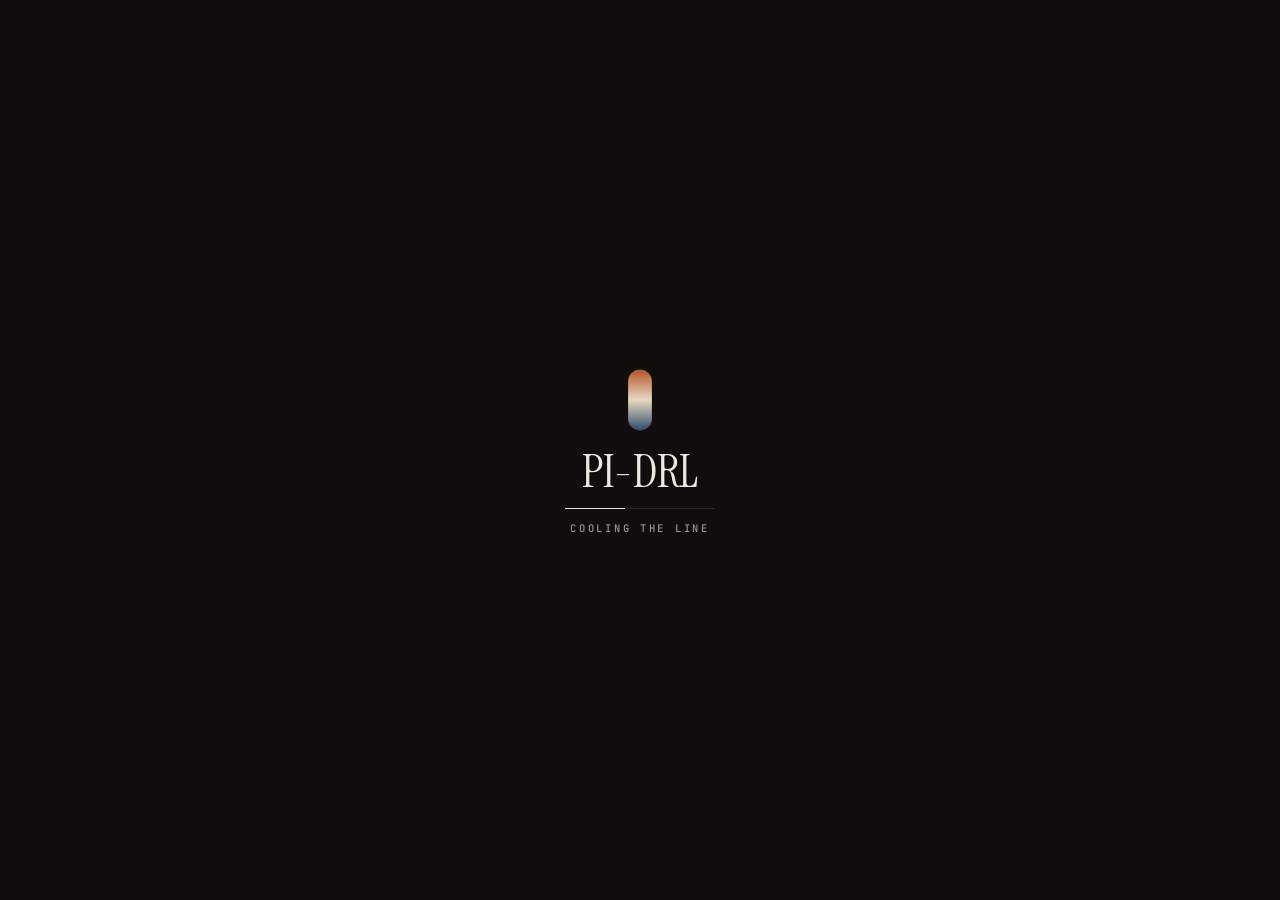
<file: components/site/index.html>
<!doctype html>
<html lang="en">
<head>
<meta charset="utf-8">
<meta name="viewport" content="width=device-width, initial-scale=1">
<title>PI-DRL · Sink-mark control</title>
<link rel="preconnect" href="https://fonts.googleapis.com"><link rel="preconnect" href="https://fonts.gstatic.com" crossorigin>
<link rel="stylesheet" href="https://fonts.googleapis.com/css2?family=Instrument+Serif:ital@0;1&family=Inter+Tight:wght@300;400;500;600;700&family=JetBrains+Mono:wght@400;500;600&family=BIZ+UDPGothic:wght@400;700&family=Noto+Serif+JP:wght@400;600&display=swap">
<link rel="stylesheet" href="style.css">
</head>
<body>
<!-- PI-DRL site: one page, served by main_3d_v4.py as a Streamlit component. The physics runs here
     (engine.js, checked against the Python by tools/check_engine.py); the advisor's LLM runs in Python. -->
<div id="loader" aria-hidden="true">
  <svg class="ld-stick" viewBox="0 0 40 80"><defs><linearGradient id="ldg" x1="0" y1="0" x2="0" y2="1"><stop offset="0" stop-color="#B4532A"/><stop offset=".5" stop-color="#E6D9BF"/><stop offset="1" stop-color="#2E4A6E"/></linearGradient></defs><rect x="6" y="4" width="28" height="72" rx="14" fill="url(#ldg)"/></svg>
  <div class="ld-word">PI-DRL</div><div class="ld-bar"><i></i></div><div class="ld-sub" data-t="s_loading">cooling the line</div>
</div>
<div class="grain" aria-hidden="true"></div>
<div id="cursor" aria-hidden="true"><i></i></div>
<div id="progress" aria-hidden="true"></div>

<header class="topbar" id="topbar">
  <a class="brand" href="#hero" data-go="hero">
    <svg class="mark" viewBox="0 0 20 30" aria-hidden="true"><defs><linearGradient id="mk" x1="0" y1="0" x2="0" y2="1"><stop offset="0" stop-color="#B4532A"/><stop offset=".45" stop-color="#E6D9BF"/><stop offset="1" stop-color="#2E4A6E"/></linearGradient></defs><rect x="3" y="1" width="14" height="28" rx="7" fill="url(#mk)"/></svg>
    <span class="brand-w">PI-DRL</span><span class="brand-d" data-t="brand_desc">Solidification control</span>
  </a>
  <nav class="topnav" id="topnav" aria-label="Sections">
    <a href="#line" data-go="line" data-t="n_line">The line</a><a href="#recipe" data-go="recipe" data-t="n_recipe">Recipe</a>
    <a href="#cases" data-go="cases" data-t="n_cases">Cases</a><a href="#heat" data-go="heat" data-t="n_heat">Heat</a>
    <a href="#surface" data-go="surface" data-t="n_surface">Surface</a><a href="#report" data-go="report" data-t="n_report">Report</a>
    <a href="#advisor" data-go="advisor" data-t="n_advisor">Advisor</a>
  </nav>
  <div class="tb-r">
    <div class="lang" role="group" aria-label="Language"><button data-lang="en">EN</button><button data-lang="ja">日本語</button></div>
    <button class="menu-btn" id="menuBtn" aria-controls="topnav" data-t="s_menu">Menu</button>
  </div>
</header>
<nav class="index" id="sideIndex" aria-label="Section index"></nav>

<!-- The page scrolls in <main>, not the document: Streamlit gives component frames scrolling="no", which stops the
     wheel and touch from scrolling a frame's document but not a scroll container inside it. -->
<main id="scroller" tabindex="-1">
<!-- ================================================================ HERO -->
<section id="hero" class="night hero" data-title="PI-DRL">
  <div class="wrap hero-in">
    <div class="hero-l">
      <div class="kicker light" data-t="s_hero_k">CBIC × TUAT · LCWT401 deodorant stick</div>
      <h1 class="hero-title" data-th="s_hero_h">Sink marks, <em>designed out.</em></h1>
      <p class="hero-lede" data-t="s_hero_lede"></p>
      <div class="hero-cta">
        <a class="btn solid magnetic" href="#recipe" data-go="recipe" data-t="s_cta_recipe">Open the recipe</a>
        <a class="btn ghost light magnetic" href="#cases" data-go="cases" data-t="s_cta_cases">See every case</a>
      </div>
    </div>
    <figure class="xray" id="xray" aria-label="The stick in section, through the cycle">
      <div class="xr-box"><canvas id="xrField" width="44" height="70" aria-hidden="true"></canvas><svg id="xraySvg" viewBox="0 0 520 560"></svg>
        <button class="xr-play" id="xrPlay" aria-pressed="false">Pause</button></div>
      <figcaption class="xr-cap">
        <div><span data-t="s_xr_now">Your recipe</span><b id="xrDI">0.000</b><i class="chip" id="xrChip"></i></div>
        <div class="xr-meta"><span id="xrCycle"></span><span id="xrVerdict"></span></div>
      </figcaption>
      <p class="xr-note" data-t="s_xr_note"></p>
    </figure>
  </div>
  <div class="wrap hero-meta">
    <div><span class="mono" id="hmBand">62–72 °C</span><span data-t="s_hm_band">mushy band, where the skin forms</span></div>
    <div><span class="mono">0.25</span><span data-t="s_hm_crack">damage index where cracks begin</span></div>
    <div><span class="mono" data-t="s_hm_30">30 min</span><span data-t="s_hm_cycle">the cycle the line must keep</span></div>
    <div class="scroll-cue"><span data-t="s_scroll">Scroll</span><i></i></div>
  </div>
</section>

<!-- ================================================================ 01 THE LINE -->
<section id="line" class="night" data-title="The line" data-tk="n_line">
  <div class="wrap">
    <div class="sec-head" data-reveal>
      <div class="sec-num mono">01</div>
      <div><div class="kicker light" data-t="n_line">The line</div>
      <h2 class="sec-title" data-th="s_line_h">Your recipe, <em>running on the line.</em></h2>
      <p class="stand" data-t="s_line_sf"></p></div>
    </div>
    <div class="stage-wrap" data-reveal><iframe id="stage" title="The production line in 3D" loading="eager"></iframe></div>
  </div>
</section>

<!-- ================================================================ 02 RECIPE -->
<section id="recipe" class="paper" data-title="Recipe" data-tk="n_recipe">
  <div class="wrap">
    <div class="sec-head" data-reveal>
      <div class="sec-num mono">02</div>
      <div><div class="kicker" data-t="s_recipe_k">The recipe</div>
      <h2 class="sec-title" data-th="s_recipe_h">Set the line. <em>The surface answers.</em></h2>
      <p class="stand" data-t="s_recipe_sf"></p></div>
    </div>
    <div class="studio">
      <div class="controls" id="controls">
        <div class="ctl" data-reveal>
          <div class="ctl-h"><b class="ctl-n">a</b><span data-t="step_start">Starting point</span></div>
          <div class="presets" id="presets"></div>
          <p class="note" id="preNote"></p>
          <div class="row-btns"><button type="button" class="btn ghost sm openBtn" data-t="s_open">Open a saved recipe</button><span class="note openNote"></span></div>
        </div>
        <div class="ctl" data-reveal>
          <div class="ctl-h"><b class="ctl-n">b</b><span data-t="step_fill">Fill</span></div>
          <div class="sl" data-key="T_fill"></div>
          <p class="note" id="fillNote"></p>
        </div>
        <div class="ctl" data-reveal>
          <div class="ctl-h"><b class="ctl-n">c</b><span data-t="cooling_zones">Cooling zones</span><em data-t="zones_help"></em></div>
          <div class="zbar" id="zbar"></div>
          <div class="zrows" id="zrows"></div>
          <div class="row-btns"><button class="btn ghost sm" id="zAdd" data-t="add_zone">Add zone</button><button class="btn ghost sm" id="zReset" data-t="reset">Reset zones</button><span class="note" id="zNote"></span></div>
        </div>
        <div class="ctl" data-reveal>
          <div class="ctl-h"><b class="ctl-n">d</b><span data-t="hot_air_reheat">Top reheat</span></div>
          <div class="modes" id="modes"></div>
          <div class="sl" data-key="reh_T"></div>
          <div id="rehParams"></div>
          <p class="note" id="rehNote"></p>
        </div>
        <div class="ctl" data-reveal>
          <div class="ctl-h"><b class="ctl-n">e</b><span data-t="material_ambient">Material and air</span></div>
          <div class="grid2c"><div class="sl" data-key="melt"></div><div class="sl" data-key="late"></div>
          <div class="sl" data-key="h_cool"></div><div class="sl" data-key="h_reh"></div></div>
          <p class="note" id="meltNote"></p>
        </div>
        <div class="ctl" data-reveal>
          <div class="ctl-h"><b class="ctl-n">f</b><span data-t="drl_optimiser">Optimise</span><em data-t="drl_help"></em></div>
          <div class="seg2" id="scope"></div>
          <div class="fx" id="fx"></div>
          <div class="opt-row"><button class="btn solid" id="optBtn" data-t="drl_run">Find the best recipe</button><span class="note" id="optNote"></span></div>
          <div class="opt-res" id="optRes"></div>
        </div>
      </div>
      <aside class="live" id="live" data-reveal>
        <div class="live-in">
          <div class="live-k"><span data-t="outlook">Top surface outlook</span><i class="chip" id="lvChip"></i></div>
          <div class="live-di"><b id="lvDI">0.000</b><span data-t="ro_di">Peak damage index</span></div>
          <p class="live-v" id="lvVerdict"></p>
          <svg class="spark" id="lvSpark" viewBox="0 0 300 70" preserveAspectRatio="none"></svg>
          <div class="live-g" id="lvGrid"></div>
          <div class="checks" id="lvChecks"></div>
          <button class="btn ghost sm" data-go="line" data-t="s_see_line">See it on the line</button>
        </div>
      </aside>
    </div>
  </div>
</section>

<!-- ================================================================ 03 CASES -->
<section id="cases" class="paper2" data-title="Cases" data-tk="n_cases">
  <div class="wrap">
    <div class="sec-head" data-reveal>
      <div class="sec-num mono">03</div>
      <div><div class="kicker" data-t="n_cases">Cases</div>
      <h2 class="sec-title" data-th="s_cases_h">Every case, <em>from worst to best.</em></h2>
      <p class="stand" data-t="sf_cases"></p></div>
    </div>
    <div class="bignums" id="caseFigs" data-reveal></div>
    <div class="cases-bar" data-reveal><p class="note" id="caseScope"></p><button class="btn ghost sm" id="caseAll" data-t="cs_opt_all">Optimise every case</button></div>
    <div class="cases" id="caseCols"></div>
  </div>
</section>

<!-- ================================================================ 04 HEAT -->
<section id="heat" class="paper" data-title="Heat" data-tk="n_heat">
  <div class="wrap">
    <div class="sec-head" data-reveal>
      <div class="sec-num mono">04</div>
      <div><div class="kicker" data-t="n_heat">Heat</div>
      <h2 class="sec-title" data-t="th_temp">How the top surface cools</h2>
      <p class="stand" data-t="sf_temp"></p></div>
    </div>
    <div class="bignums" id="heatFigs" data-reveal></div>
    <div class="ch-legend" id="chLegend" data-reveal></div>
    <div class="chart" id="chart" data-reveal></div>
  </div>
</section>

<!-- ================================================================ 05 SURFACE -->
<section id="surface" class="night" data-title="Surface" data-tk="n_surface">
  <div class="wrap">
    <div class="sec-head" data-reveal>
      <div class="sec-num mono">05</div>
      <div><div class="kicker light" data-t="n_surface">Surface</div>
      <h2 class="sec-title" data-t="th_crack">What the top surface looks like</h2>
      <p class="stand" data-t="sf_crack"></p></div>
    </div>
    <div class="surf" id="surf" data-reveal></div>
    <p class="surf-note" id="surfNote" data-reveal></p>
  </div>
</section>

<!-- ================================================================ 06 REPORT -->
<section id="report" class="paper" data-title="Report" data-tk="n_report">
  <div class="wrap">
    <div class="sec-head" data-reveal>
      <div class="sec-num mono">06</div>
      <div><div class="kicker" data-t="n_report">Report</div>
      <h2 class="sec-title" data-t="th_report">The recipe, checked</h2>
      <p class="stand" data-t="sf_report"></p></div>
    </div>
    <blockquote class="rec" id="rec" data-reveal></blockquote>
    <div class="rep" data-reveal>
      <div><div class="rp-k" id="chkK"></div><ul class="rp-checks" id="chk"></ul></div>
      <div><div class="rp-k" data-t="rep_recipe">Recipe</div><div id="recipeTbl"></div>
        <div class="rp-k gap" data-t="rep_reheat">Reheat effect</div><div id="rehDl"></div></div>
    </div>
    <div class="rep-btns" data-reveal><button class="btn solid" id="printBtn" data-t="s_print">Print or save as PDF</button><button class="btn ghost" id="jsonBtn" data-t="s_json">Download the recipe</button><button type="button" class="btn ghost openBtn" data-t="s_open">Open a saved recipe</button><span class="note openNote"></span></div>
    <input type="file" id="openFile" accept=".json,application/json" hidden>
  </div>
</section>

<!-- ================================================================ 07 ADVISOR -->
<section id="advisor" class="paper2" data-title="Advisor" data-tk="n_advisor">
  <div class="wrap">
    <div class="sec-head" data-reveal>
      <div class="sec-num mono">07</div>
      <div><div class="kicker" data-t="n_advisor">Advisor</div>
      <h2 class="sec-title" data-t="th_advisor">Ask about this run</h2>
      <p class="stand" data-t="sf_advisor"></p></div>
    </div>
    <div class="adv">
      <div class="adv-chat" data-reveal>
        <div class="adv-top"><div class="status" id="advStatus"></div><button class="btn ghost sm" id="chatClear" data-t="clear_chat">Clear conversation</button></div>
        <div class="thread" id="thread"></div>
        <div class="sugs" id="sugs"></div>
        <form class="composer" id="composer"><input id="ask" autocomplete="off"><button class="btn solid" type="submit" data-t="send">Send</button></form>
      </div>
      <div class="adv-an" data-reveal>
        <div class="kicker" data-t="detailed_analysis">Analysis of this run</div>
        <div class="an" id="analysis"></div>
        <button class="btn ghost sm" id="anBtn" data-t="s_analyse">Analyse this run</button>
      </div>
    </div>
  </div>
</section>

<!-- ================================================================ COLOPHON -->
<footer class="colo paper" id="colo">
  <div class="wrap">
    <div class="kicker" data-t="m_k">How the model reads the line</div>
    <div class="colo-g">
      <div><b data-t="m_defect_h"></b><p data-t="m_defect_b"></p></div>
      <div><b data-t="m_model_h"></b><p data-t="m_model_b"></p></div>
      <div><b data-t="m_search_h"></b><p data-t="m_search_b"></p></div>
    </div>
    <div class="colo-c"><span data-t="m_credit"></span><span>PI-DRL v5</span></div>
  </div>
</footer>
</main>

<script src="engine.js"></script>
<script src="charts.js"></script>
<script src="site.js"></script>
</body>
</html>
</file>
<file: components/site/style.css>
/* PI-DRL site: the editorial design of the Oddech and Lab Seminar sites. Warm paper and ink, night sections,
   hairlines; Instrument Serif for headlines and figures, Inter Tight for text, JetBrains Mono for labels and
   small numbers; BIZ UDPGothic and Noto Serif JP for Japanese. Warm hues are temperatures only: one ramp,
   indigo for cold to terracotta for hot. Risk colours read on paper and on night alike. */
:root {
  --paper: #F7F5F0; --paper2: #EFEBE3; --paper3: #E7E1D6; --white: #FBFAF7;
  --ink: #1F1D1A; --ink2: #4A4640; --grey: #8A847A; --hair: rgba(31, 29, 26, .13); --hair2: rgba(31, 29, 26, .24);
  --night: #0F0E0C; --night2: #171512; --night3: #221F1B; --nightText: #EDE8DF; --nightGrey: #9C958A;
  --nightHair: rgba(237, 232, 223, .13); --nightHair2: rgba(237, 232, 223, .24);
  --indigo: #2E4A6E; --indigo2: #7E98BC; --hot: #B4532A; --hot2: #D9875C; --sand: #E6D9BF; --umber: #8C6A43;
  --safe: #4F8A3A; --caution: #A8761A; --warning: #C2622B; --critical: #D04A35;
  --serif: "Instrument Serif", "Noto Serif JP", "Iowan Old Style", Georgia, serif;
  --sans: "Inter Tight", "BIZ UDPGothic", "Helvetica Neue", Arial, sans-serif;
  --mono: "JetBrains Mono", ui-monospace, Menlo, Consolas, monospace;
  --ease: cubic-bezier(.2, .7, .1, 1); --wrap: 1400px; --gut: clamp(18px, 4vw, 64px);
}
* { box-sizing: border-box; }
html { -webkit-text-size-adjust: 100%; scrollbar-width: thin; scrollbar-color: #8A847A transparent; }
::-webkit-scrollbar { width: 8px; height: 8px; } ::-webkit-scrollbar-thumb { background: #8A847A; border-radius: 8px; }
/* The page scrolls in <main>: a Streamlit component frame has scrolling="no", which blocks the wheel and touch on the
   frame's own document but not on a scroll container inside it. */
html, body { height: 100%; overflow: hidden; }
body { margin: 0; background: var(--paper); color: var(--ink); font: 400 16.5px/1.6 var(--sans); -webkit-font-smoothing: antialiased; }
#scroller { height: 100%; overflow-x: hidden; overflow-y: auto; scroll-behavior: smooth; overscroll-behavior: contain; outline: none;
  -webkit-overflow-scrolling: touch; }
html[lang="ja"] body { font-size: 15.5px; }
a { color: inherit; } img, svg, canvas { display: block; max-width: 100%; }
button, input { font: inherit; color: inherit; }
button { background: none; border: 0; padding: 0; cursor: pointer; }
::selection { background: var(--ink); color: var(--paper); }
.mono { font-family: var(--mono); font-feature-settings: "tnum" 1; letter-spacing: -.01em; }
.wrap { width: 100%; max-width: var(--wrap); margin: 0 auto; padding: 0 var(--gut); }
[hidden] { display: none !important; }
:focus-visible { outline: 2px solid currentColor; outline-offset: 3px; }
section { position: relative; padding: clamp(84px, 13vh, 168px) 0; }
.paper { background: var(--paper); } .paper2 { background: var(--paper2); }
.night { background: var(--night); color: var(--nightText); }

/* ---------------------------------------------------------------- loader, grain, cursor, progress */
#loader { position: fixed; inset: 0; z-index: 3000; background: var(--night); color: var(--nightText); display: grid; place-items: center; align-content: center; gap: 14px;
  transition: opacity .9s var(--ease), visibility .9s, clip-path 1s var(--ease); clip-path: inset(0 0 0 0); }
#loader.done { opacity: 0; visibility: hidden; clip-path: inset(0 0 100% 0); pointer-events: none; }   /* never block the wheel while it fades */
.ld-stick { width: 34px; height: 68px; animation: ld-cool 1.6s var(--ease) infinite alternate; }
@keyframes ld-cool { from { filter: saturate(1.4) brightness(1.1); transform: translateY(0); } to { filter: saturate(.6) brightness(.85); transform: translateY(-4px); } }
.ld-word { font: 400 46px/1 var(--serif); letter-spacing: -.01em; }
.ld-bar { width: 150px; height: 1px; background: var(--nightHair); overflow: hidden; } .ld-bar i { display: block; height: 100%; width: 40%; background: var(--nightText); animation: ld-bar 1.4s var(--ease) infinite; }
@keyframes ld-bar { from { transform: translateX(-100%); } to { transform: translateX(260%); } }
.ld-sub { font: 500 10.5px/1 var(--mono); letter-spacing: .26em; text-transform: uppercase; color: var(--nightGrey); }
.grain { position: fixed; inset: -50%; z-index: 2000; pointer-events: none; opacity: .045; mix-blend-mode: multiply;
  background-image: url("data:image/svg+xml;utf8,<svg xmlns='http://www.w3.org/2000/svg' width='180' height='180'><filter id='n'><feTurbulence type='fractalNoise' baseFrequency='.9' numOctaves='2' stitchTiles='stitch'/></filter><rect width='180' height='180' filter='url(%23n)'/></svg>");
  animation: grain 1.4s steps(5) infinite; }
@keyframes grain { 0% { transform: translate(0, 0); } 25% { transform: translate(-3%, 2%); } 50% { transform: translate(2%, -3%); } 75% { transform: translate(-1%, 3%); } 100% { transform: translate(3%, -1%); } }
#cursor { position: fixed; left: 0; top: 0; z-index: 2500; pointer-events: none; width: 34px; height: 34px; margin: -17px 0 0 -17px; border-radius: 50%;
  border: 1px solid rgba(31, 29, 26, .35); transition: width .3s var(--ease), height .3s var(--ease), margin .3s var(--ease), border-color .3s, opacity .3s; opacity: 0; }
#cursor i { position: absolute; left: 50%; top: 50%; width: 4px; height: 4px; margin: -2px 0 0 -2px; border-radius: 50%; background: var(--ink); }
#cursor.on { opacity: 1; } #cursor.big { width: 64px; height: 64px; margin: -32px 0 0 -32px; border-color: rgba(31, 29, 26, .5); }
body.on-night #cursor { border-color: rgba(237, 232, 223, .45); } body.on-night #cursor i { background: var(--nightText); }
@media (hover: none) { #cursor { display: none; } }
#progress { position: fixed; left: 0; top: 0; height: 2px; width: 100%; transform-origin: 0 50%; transform: scaleX(0); z-index: 1200; background: var(--indigo2); }

/* ---------------------------------------------------------------- top bar and side index */
.topbar { position: fixed; left: 0; right: 0; top: 0; z-index: 1000; display: flex; align-items: center; gap: 28px; padding: 14px var(--gut);
  color: var(--ink); transition: background .4s var(--ease), color .4s var(--ease), border-color .4s; border-bottom: 1px solid transparent; }
.topbar.solid { background: rgba(247, 245, 240, .86); -webkit-backdrop-filter: blur(14px) saturate(140%); backdrop-filter: blur(14px) saturate(140%); border-bottom-color: var(--hair); }
body.on-night .topbar { color: var(--nightText); } body.on-night .topbar.solid { background: rgba(15, 14, 12, .78); border-bottom-color: var(--nightHair); }
.brand { display: flex; align-items: center; gap: 10px; text-decoration: none; white-space: nowrap; }
.brand .mark { width: 12px; height: 18px; } .brand-w { font: 400 27px/1 var(--serif); letter-spacing: -.01em; }
.brand-d { font: 500 10.5px/1 var(--mono); letter-spacing: .12em; text-transform: uppercase; opacity: .62; padding-left: 10px; border-left: 1px solid currentColor; }
.topnav { display: flex; gap: 26px; margin-left: auto; }
.topnav a { font: 500 12px/1 var(--sans); letter-spacing: .08em; text-transform: uppercase; text-decoration: none; opacity: .7; position: relative; padding: 6px 0; transition: opacity .25s; }
html[lang="ja"] .topnav a { letter-spacing: .04em; font-size: 12.5px; }
.topnav a::after { content: ""; position: absolute; left: 0; right: 0; bottom: 0; height: 1px; background: currentColor; transform: scaleX(0); transform-origin: 0 50%; transition: transform .4s var(--ease); }
.topnav a:hover, .topnav a.on { opacity: 1; } .topnav a.on::after, .topnav a:hover::after { transform: scaleX(1); }
.tb-r { display: flex; align-items: center; gap: 14px; }
.lang { display: flex; border: 1px solid currentColor; border-radius: 999px; padding: 2px; opacity: .85; }
.lang button { font: 500 11px/1 var(--mono); padding: 6px 10px; border-radius: 999px; letter-spacing: .04em; }
.lang button.on { background: var(--ink); color: var(--paper); } body.on-night .lang button.on, body.menu-open .lang button.on { background: var(--nightText); color: var(--night); }
.index { position: fixed; right: 18px; top: 50%; transform: translateY(-50%); z-index: 900; display: flex; flex-direction: column; gap: 12px; }
.index a { display: flex; align-items: center; justify-content: flex-end; gap: 10px; text-decoration: none; color: var(--ink); }
body.on-night .index a { color: var(--nightText); }
.index a i { width: 14px; height: 1px; background: currentColor; opacity: .4; transition: width .3s var(--ease), opacity .3s; }
.index a span { font: 500 10px/1 var(--mono); letter-spacing: .12em; text-transform: uppercase; opacity: 0; transform: translateX(6px); transition: opacity .3s, transform .3s var(--ease); white-space: nowrap; }
.index a:hover span { opacity: .85; transform: none; } .index a.on i { width: 26px; opacity: 1; }

/* ---------------------------------------------------------------- type and pieces */
.kicker { font: 600 11px/1.5 var(--mono); letter-spacing: .2em; text-transform: uppercase; color: var(--indigo); margin: 0 0 18px; }
.kicker.light { color: var(--indigo2); }
html[lang="ja"] .kicker { letter-spacing: .1em; }
.sec-head { display: grid; grid-template-columns: 110px minmax(0, 1fr); gap: 0 28px; margin-bottom: clamp(44px, 6vh, 72px); }
.sec-num { font-size: 13px; letter-spacing: .1em; opacity: .55; padding-top: 6px; border-top: 1px solid currentColor; align-self: start; }
.sec-title { font: 400 clamp(40px, 5.4vw, 86px)/.98 var(--serif); letter-spacing: -.018em; margin: 0 0 22px; max-width: 18ch; text-wrap: balance; }
.sec-title em { font-style: italic; color: var(--grey); } .night .sec-title em { color: var(--nightGrey); }
html[lang="ja"] .sec-title { font-size: clamp(32px, 4.2vw, 62px); line-height: 1.18; letter-spacing: 0; max-width: 20ch; }
.stand { font-size: 18.5px; line-height: 1.6; color: var(--ink2); max-width: 64ch; margin: 0; }
.night .stand { color: var(--nightGrey); }
.note { font-size: 13.5px; color: var(--grey); margin: 10px 0 0; line-height: 1.5; }
.night .note { color: var(--nightGrey); }
.btn { display: inline-flex; align-items: center; justify-content: center; gap: 10px; border-radius: 999px; padding: 15px 26px; font: 500 14px/1 var(--sans); letter-spacing: .02em;
  text-decoration: none; white-space: nowrap; transition: background .3s var(--ease), color .3s, border-color .3s, transform .3s var(--ease), box-shadow .3s; }
.btn.solid { background: var(--ink); color: var(--paper); box-shadow: 0 16px 34px -18px rgba(31, 29, 26, .8); } .btn.solid:hover { background: #000; }
.night .btn.solid { background: var(--nightText); color: var(--night); box-shadow: 0 16px 34px -18px rgba(0, 0, 0, .9); } .night .btn.solid:hover { background: #fff; }
.btn.ghost { border: 1px solid var(--hair2); color: var(--ink); } .btn.ghost:hover { border-color: var(--ink); background: rgba(31, 29, 26, .04); }
.night .btn.ghost, .btn.ghost.light { border-color: var(--nightHair2); color: var(--nightText); } .night .btn.ghost:hover, .btn.ghost.light:hover { border-color: var(--nightText); background: rgba(237, 232, 223, .06); }
.btn.sm { padding: 10px 16px; font-size: 13px; }
.btn:disabled { opacity: .45; cursor: default; }
.btn.busy { pointer-events: none; opacity: .7; }
.chip { display: inline-flex; align-items: center; gap: 6px; padding: 3px 10px 4px; border: 1px solid currentColor; border-radius: 999px; font: 600 12px/1.2 var(--sans); font-style: normal; white-space: nowrap; }
.chip::before { content: ""; width: 7px; height: 7px; border-radius: 50%; background: currentColor; }
.bignums { display: grid; grid-template-columns: repeat(auto-fit, minmax(190px, 1fr)); gap: 28px; margin: 0 0 clamp(36px, 5vh, 60px); }
.bn { border-top: 1px solid var(--hair2); padding-top: 18px; }
.night .bn { border-top-color: var(--nightHair2); }
.bn b { display: block; font: 400 clamp(46px, 5vw, 76px)/.95 var(--serif); letter-spacing: -.02em; }
.bn b small { font: 500 15px var(--sans); color: var(--grey); margin-left: 6px; letter-spacing: 0; }
.bn span { display: block; margin-top: 10px; font-size: 13.5px; color: var(--grey); line-height: 1.45; }

/* ---------------------------------------------------------------- hero */
.hero { min-height: 100vh; display: flex; flex-direction: column; justify-content: center; padding: 120px 0 40px; overflow: hidden; }
.hero::before { content: ""; position: absolute; inset: 0; pointer-events: none;
  background: radial-gradient(60% 70% at 78% 40%, rgba(180, 83, 42, .14), transparent 70%), radial-gradient(50% 60% at 10% 100%, rgba(46, 74, 110, .22), transparent 70%); }
.hero-in { display: grid; grid-template-columns: minmax(0, 1.08fr) minmax(0, .92fr); gap: clamp(28px, 4vw, 72px); align-items: center; position: relative; }
.hero-title { font: 400 clamp(64px, 9.6vw, 164px)/.9 var(--serif); letter-spacing: -.03em; margin: 0 0 30px; }
.hero-title em { font-style: italic; color: var(--nightGrey); }
html[lang="ja"] .hero-title em, html[lang="ja"] .sec-title em { font-style: normal; }   /* no true italic in Japanese */
html[lang="ja"] .hero-title { font-size: clamp(44px, 6.6vw, 104px); line-height: 1.12; letter-spacing: 0; }
.hero-lede { font-size: clamp(17px, 1.45vw, 21px); line-height: 1.6; color: var(--nightGrey); max-width: 46ch; margin: 0 0 38px; }
.hero-cta { display: flex; gap: 14px; flex-wrap: wrap; }
.xray { margin: 0; position: relative; }
.xray svg { width: 100%; height: auto; overflow: visible; }
.xr-cap { display: flex; justify-content: space-between; align-items: flex-end; gap: 18px; margin-top: 4px; padding-top: 16px; border-top: 1px solid var(--nightHair2); }
.xr-cap > div:first-child { display: flex; align-items: baseline; gap: 14px; flex-wrap: wrap; }
.xr-cap span { font: 500 11px/1.4 var(--mono); letter-spacing: .14em; text-transform: uppercase; color: var(--nightGrey); }
.xr-cap b { font: 400 54px/1 var(--serif); letter-spacing: -.02em; }
.xr-meta { display: flex; flex-direction: column; align-items: flex-end; gap: 4px; text-align: right; }
.xr-meta span { letter-spacing: .04em; text-transform: none; font-size: 12px; }
.hero-meta { display: grid; grid-template-columns: repeat(3, minmax(0, 1fr)) auto; gap: 24px; margin-top: clamp(40px, 7vh, 80px); position: relative; }
.hero-meta > div { border-top: 1px solid var(--nightHair2); padding-top: 14px; display: flex; flex-direction: column; gap: 6px; }
.hero-meta .mono { font-size: 15px; color: var(--nightText); }
.hero-meta span:not(.mono) { font-size: 13px; color: var(--nightGrey); }
.scroll-cue { border-top: none !important; align-items: center; justify-content: flex-end; }
.scroll-cue span { font: 500 10px/1 var(--mono) !important; letter-spacing: .24em; text-transform: uppercase; }
.scroll-cue i { width: 1px; height: 46px; background: linear-gradient(var(--nightText), transparent); animation: cue 2.2s var(--ease) infinite; transform-origin: 50% 0; }
@keyframes cue { 0% { transform: scaleY(0); opacity: 1; } 70% { transform: scaleY(1); opacity: 1; } 100% { transform: scaleY(1); opacity: 0; } }

/* ---------------------------------------------------------------- 01 the line */
.stage-wrap { position: relative; }
#stage { display: block; width: 100%; height: 760px; border: 0; background: transparent; color-scheme: normal; }

/* ---------------------------------------------------------------- 02 recipe studio */
.studio { display: grid; grid-template-columns: minmax(0, 1.25fr) minmax(320px, .75fr); gap: clamp(28px, 4vw, 72px); align-items: start; }
.ctl { padding: 30px 0 32px; border-top: 1px solid var(--hair2); }
.ctl:first-child { padding-top: 0; border-top: none; }
.ctl-h { display: flex; align-items: baseline; gap: 14px; flex-wrap: wrap; margin-bottom: 20px; }
.ctl-n { font: italic 400 30px/.8 var(--serif); color: var(--grey); width: 22px; }
.ctl-h span { font: 600 18px/1.2 var(--sans); letter-spacing: -.005em; }
.ctl-h em { flex-basis: 100%; font-style: normal; font-size: 14px; color: var(--grey); margin-left: 36px; line-height: 1.5; }
.presets { display: grid; grid-template-columns: repeat(3, minmax(0, 1fr)); gap: 10px; }
.pre { position: relative; text-align: left; padding: 14px 14px 22px; border: 1px solid var(--hair); border-radius: 14px; background: rgba(251, 250, 247, .55);
  transition: border-color .25s, background .25s, transform .3s var(--ease); min-height: 112px; display: flex; flex-direction: column; gap: 6px; }
.pre:hover { border-color: var(--hair2); background: var(--white); transform: translateY(-2px); }
.pre.on { border-color: var(--ink); background: var(--white); box-shadow: inset 0 0 0 1px var(--ink); }
.pre i { font: 600 10.5px/1.2 var(--sans); font-style: normal; }
.pre b { font: 600 14.5px/1.3 var(--sans); }
.pre em { position: absolute; right: 12px; top: 12px; font: 600 12px/1 var(--mono); font-style: normal; }
.pre s { position: absolute; left: 14px; right: 14px; bottom: 10px; height: 3px; border-radius: 2px; text-decoration: none; }
.sl { margin: 0 0 18px; }
.sl-top { display: flex; justify-content: space-between; align-items: baseline; gap: 12px; margin-bottom: 8px; }
.sl-top label { font-size: 14px; color: var(--ink2); }
.sl-top output { font: 400 30px/1 var(--serif); letter-spacing: -.01em; white-space: nowrap; }
.sl-top output small { font: 500 12px var(--sans); color: var(--grey); margin-left: 4px; }
.sl-ends { display: flex; justify-content: space-between; font: 500 10.5px var(--mono); color: var(--grey); margin-top: 2px; }
input[type=range] { -webkit-appearance: none; appearance: none; width: 100%; height: 26px; background: transparent; cursor: pointer; margin: 0; --p: 50%; }
input[type=range]::-webkit-slider-runnable-track { height: 3px; border-radius: 3px; background: linear-gradient(90deg, var(--ink) var(--p), var(--hair2) var(--p)); }
input[type=range]::-moz-range-track { height: 3px; border-radius: 3px; background: var(--hair2); } input[type=range]::-moz-range-progress { height: 3px; background: var(--ink); }
input[type=range]::-webkit-slider-thumb { -webkit-appearance: none; width: 18px; height: 18px; margin-top: -7.5px; border-radius: 50%; background: var(--paper); border: 2px solid var(--ink); transition: transform .2s var(--ease); }
input[type=range]::-moz-range-thumb { width: 14px; height: 14px; border-radius: 50%; background: var(--paper); border: 2px solid var(--ink); }
input[type=range]:active::-webkit-slider-thumb { transform: scale(1.25); }
.grid2c { display: grid; grid-template-columns: 1fr 1fr; gap: 6px 34px; }
.zbar { display: flex; height: 64px; border-radius: 12px; overflow: hidden; margin-bottom: 14px; gap: 2px; background: var(--paper3); }
.zb { position: relative; flex: 1 1 0; min-width: 0; padding: 9px 10px; color: var(--ink); text-align: left; transition: filter .25s, flex-basis .4s var(--ease); overflow: hidden; }
.zb b { display: block; font: 400 22px/1 var(--serif); white-space: nowrap; } .zb span { font: 500 10.5px/1.4 var(--mono); white-space: nowrap; opacity: .8; }
.zb.dark { color: var(--white); } .zb:hover { filter: brightness(1.06); } .zb.sel { box-shadow: inset 0 0 0 2px var(--ink); }
.zb.reh { background-image: repeating-linear-gradient(135deg, rgba(255, 255, 255, .22) 0 6px, transparent 6px 12px); }
.zrows { display: grid; gap: 0; }
.zr { display: grid; grid-template-columns: 80px minmax(0, 1fr) minmax(0, 1fr) 34px; gap: 14px; align-items: center; padding: 9px 0; border-top: 1px solid var(--hair); }
.zr:last-child { border-bottom: 1px solid var(--hair); }
.zr > b { font: 600 13px var(--sans); display: flex; align-items: center; gap: 8px; } .zr > b i { width: 10px; height: 10px; border-radius: 50%; }
.step { display: flex; align-items: center; border: 1px solid var(--hair2); border-radius: 10px; background: var(--white); overflow: hidden; }
.step button { width: 34px; height: 36px; color: var(--ink2); font-size: 17px; } .step button:hover { background: var(--paper2); color: var(--ink); }
.step input { width: 100%; min-width: 0; border: 0; background: transparent; text-align: center; font: 500 14px var(--mono); padding: 8px 0; -moz-appearance: textfield; }
.step input::-webkit-outer-spin-button, .step input::-webkit-inner-spin-button { -webkit-appearance: none; margin: 0; }
.step small { font: 500 11px var(--sans); color: var(--grey); padding-right: 8px; white-space: nowrap; }
.zr .x { width: 34px; height: 34px; border-radius: 9px; border: 1px solid var(--hair); color: var(--grey); font-size: 17px; } .zr .x:hover { border-color: var(--critical); color: var(--critical); }
.row-btns { display: flex; gap: 10px; align-items: center; flex-wrap: wrap; margin-top: 14px; } .row-btns .note { margin: 0 0 0 6px; }
.modes { display: grid; grid-template-columns: repeat(3, minmax(0, 1fr)); gap: 10px; margin-bottom: 22px; }
.mode { text-align: left; padding: 16px 16px 18px; border: 1px solid var(--hair); border-radius: 14px; background: rgba(251, 250, 247, .55); transition: border-color .25s, background .25s, transform .3s var(--ease); }
.mode:hover { border-color: var(--hair2); background: var(--white); transform: translateY(-2px); }
.mode.on { border-color: var(--ink); background: var(--white); box-shadow: inset 0 0 0 1px var(--ink); }
.mode svg { width: 100%; height: 54px; margin-bottom: 12px; }
.mode b { display: block; font: 600 14.5px/1.3 var(--sans); margin-bottom: 4px; } .mode span { font-size: 12.5px; color: var(--grey); line-height: 1.45; display: block; }
.seg2 { display: inline-flex; border: 1px solid var(--hair2); border-radius: 999px; padding: 3px; margin-bottom: 18px; flex-wrap: wrap; }
.seg2 button { padding: 9px 16px; border-radius: 999px; font-size: 13px; color: var(--ink2); transition: background .25s, color .25s; }
.seg2 button.on { background: var(--ink); color: var(--paper); }
.opt-row { display: flex; align-items: center; gap: 16px; flex-wrap: wrap; } .opt-row .note { margin: 0; }
.opt-res { margin-top: 18px; }
.opt-tbl { width: 100%; border-collapse: collapse; font-size: 14px; }
.opt-tbl th { text-align: left; font: 500 11px var(--mono); color: var(--grey); padding: 0 8px 8px 0; border-bottom: 1px solid var(--hair2); }
.opt-tbl td { padding: 11px 8px 11px 0; border-bottom: 1px solid var(--hair); } .opt-tbl td.n { font: 500 13px var(--mono); }
.opt-tbl tr.cur td:first-child { font-weight: 600; }
.live { position: sticky; top: 92px; }
.live-in { background: var(--white); border: 1px solid var(--hair); border-radius: 22px; padding: 28px 28px 24px; box-shadow: 0 40px 80px -60px rgba(31, 29, 26, .45); }
.live-k { display: flex; justify-content: space-between; align-items: center; gap: 10px; font: 500 11px var(--mono); letter-spacing: .12em; text-transform: uppercase; color: var(--grey); }
.live-di { margin: 18px 0 6px; } .live-di b { display: block; font: 400 clamp(76px, 7.4vw, 112px)/.85 var(--serif); letter-spacing: -.03em; transition: color .4s; }
.live-di span { font-size: 13px; color: var(--grey); }
.live-v { font: 400 24px/1.2 var(--serif); margin: 18px 0 14px; min-height: 2.4em; }
html[lang="ja"] .live-v { font-size: 19px; line-height: 1.45; }
.spark { width: 100%; height: 70px; margin: 4px 0 18px; overflow: visible; }
.live-g { display: grid; grid-template-columns: 1fr 1fr; gap: 0; border-top: 1px solid var(--hair); }
.live-g div { padding: 12px 0 12px; border-bottom: 1px solid var(--hair); }
.live-g div:nth-child(odd) { padding-right: 12px; border-right: 1px solid var(--hair); } .live-g div:nth-child(even) { padding-left: 16px; }
.live-g span { display: block; font-size: 12px; color: var(--grey); } .live-g b { display: block; font: 400 26px/1.15 var(--serif); margin-top: 2px; }
.live-g b small { font: 500 11.5px var(--sans); color: var(--grey); margin-left: 3px; } .live-g em { display: block; font-style: normal; font-size: 11.5px; color: var(--grey); }
.checks { display: grid; gap: 7px; margin: 18px 0 20px; font-size: 13px; color: var(--ink2); }
.checks div { display: flex; align-items: center; gap: 10px; } .checks i { width: 8px; height: 8px; border-radius: 50%; flex: none; }

/* ---------------------------------------------------------------- 03 cases */
.cases-bar { display: flex; justify-content: space-between; align-items: center; gap: 18px; margin-bottom: 24px; } .cases-bar .note { margin: 0; }
.cases { display: grid; grid-template-columns: repeat(4, minmax(0, 1fr)); gap: 30px; }
.cs-cat { padding-bottom: 14px; border-bottom: 2px solid currentColor; margin-bottom: 4px; }
.cs-cat b { display: block; font: 400 34px/1 var(--serif); letter-spacing: -.01em; } .cs-cat span { display: block; font-size: 13px; color: var(--grey); margin-top: 8px; }
.case { padding: 20px 0; border-bottom: 1px solid var(--hair2); }
.case-t { display: grid; grid-template-columns: 46px minmax(0, 1fr); gap: 14px; align-items: center; }
.case-t svg { width: 46px; height: 46px; }
.case-t b { display: block; font: 600 15px/1.3 var(--sans); } .case-t span { font: 500 12px var(--mono); color: var(--grey); } .case-t strong { margin-right: 8px; }
.case p { font-size: 14px; color: var(--ink2); line-height: 1.55; margin: 14px 0 0; }
.case .opt { display: flex; gap: 8px; align-items: baseline; flex-wrap: wrap; font: 500 12.5px var(--mono); color: var(--grey); margin-top: 12px; padding-top: 10px; border-top: 1px dashed var(--hair2); }
.case .opt em { flex-basis: 100%; font-style: normal; font-size: 12px; }
.case .btns { display: flex; gap: 8px; margin-top: 14px; } .case .btns .btn { flex: 1; padding: 10px 12px; font-size: 12.5px; }
.case-none { font-style: italic; color: var(--grey); padding: 18px 0; }

/* ---------------------------------------------------------------- 04 heat chart */
.chart { position: relative; }
.chart svg { width: 100%; height: auto; overflow: visible; font-family: var(--sans); }
.ch-legend { display: flex; flex-wrap: wrap; gap: 8px 22px; margin-bottom: 16px; font-size: 13px; color: var(--ink2); }
.ch-legend span { display: inline-flex; align-items: center; gap: 8px; } .ch-legend i { width: 22px; height: 0; border-top: 2px solid currentColor; }
.ch-tip { position: absolute; top: 0; left: 0; pointer-events: none; background: var(--white); border: 1px solid var(--hair2); border-radius: 12px; padding: 12px 14px; font-size: 12.5px;
  box-shadow: 0 20px 40px -24px rgba(31, 29, 26, .5); min-width: 190px; opacity: 0; transition: opacity .2s; }
.ch-tip.on { opacity: 1; } .ch-tip b { font: 400 24px/1 var(--serif); display: block; margin-bottom: 6px; } .ch-tip div { display: flex; justify-content: space-between; gap: 18px; color: var(--ink2); } .ch-tip div span:last-child { font-family: var(--mono); color: var(--ink); }

/* ---------------------------------------------------------------- 05 surface drawings */
.surf { display: grid; grid-template-columns: 1fr 1fr; gap: clamp(24px, 4vw, 64px); }
.sd { border-top: 1px solid var(--nightHair2); padding-top: 22px; }
.sd-h { display: flex; justify-content: space-between; align-items: baseline; gap: 16px; flex-wrap: wrap; margin-bottom: 8px; }
.sd-h b { font: 400 32px/1.05 var(--serif); } .sd-h span { font: 500 12px var(--mono); color: var(--nightGrey); }
.sd svg { width: 100%; height: auto; overflow: visible; }
.sd-f { display: flex; align-items: baseline; gap: 16px; margin-top: 6px; }
.sd-f b { font: 400 56px/1 var(--serif); letter-spacing: -.02em; }
.surf-note { margin: 34px 0 0; font-size: 16px; color: var(--nightGrey); max-width: 70ch; } .surf-note b { font: 400 30px var(--serif); color: var(--nightText); margin-right: 12px; }

/* ---------------------------------------------------------------- 06 report */
.rec { margin: 0 0 clamp(40px, 6vh, 64px); padding: 4px 0 6px 28px; border-left: 3px solid var(--grey); }
.rec .rp-k { margin-bottom: 14px; }
.rec p { font: 400 clamp(28px, 3.1vw, 46px)/1.16 var(--serif); letter-spacing: -.01em; margin: 0; max-width: 32ch; }
html[lang="ja"] .rec p { font-size: clamp(22px, 2.3vw, 32px); line-height: 1.5; }
.rp-k { font: 500 11px var(--mono); letter-spacing: .12em; text-transform: uppercase; color: var(--grey); margin-bottom: 12px; } .rp-k.gap { margin-top: 34px; } .rp-k b { color: var(--ink); margin-left: 8px; }
.rep { display: grid; grid-template-columns: minmax(0, .9fr) minmax(0, 1.1fr); gap: clamp(28px, 5vw, 80px); }
.rp-checks { list-style: none; margin: 0; padding: 0; }
.rp-checks li { display: grid; grid-template-columns: 26px 1fr auto; gap: 10px; align-items: baseline; padding: 14px 0; border-top: 1px solid var(--hair); font-size: 15px; color: var(--ink2); }
.rp-checks li:last-child { border-bottom: 1px solid var(--hair); } .rp-checks li i { font-style: normal; font-weight: 700; } .rp-checks li.ok i { color: var(--safe); } .rp-checks li.no i { color: var(--critical); }
.rp-checks li b { font: 500 13.5px var(--mono); color: var(--ink); }
.rp-table { width: 100%; border-collapse: collapse; font-size: 14.5px; }
.rp-table th { text-align: left; font: 500 11px var(--mono); color: var(--grey); padding: 0 10px 10px 0; border-bottom: 1px solid var(--hair2); }
.rp-table td { padding: 12px 10px 12px 0; border-bottom: 1px solid var(--hair); color: var(--ink2); font-variant-numeric: tabular-nums; }
.rp-table td:first-child { color: var(--ink); font-weight: 500; } .rp-table td i { display: inline-block; width: 10px; height: 10px; border-radius: 50%; margin-right: 10px; }
.rp-dl { display: grid; grid-template-columns: max-content 1fr; gap: 10px 26px; margin: 0; font-size: 15px; } .rp-dl dt { color: var(--grey); } .rp-dl dd { margin: 0; }
.rep-btns { display: flex; gap: 12px; margin-top: 46px; flex-wrap: wrap; }

/* ---------------------------------------------------------------- 07 advisor */
.adv { display: grid; grid-template-columns: minmax(0, 1.2fr) minmax(0, .8fr); gap: clamp(28px, 4vw, 64px); align-items: start; }
.adv-top { display: flex; justify-content: space-between; align-items: center; gap: 14px; margin-bottom: 8px; }
.status { display: inline-flex; align-items: center; gap: 10px; font-size: 14px; color: var(--ink2); }
.status i { width: 8px; height: 8px; border-radius: 50%; background: var(--grey); } .status i.on { background: var(--safe); box-shadow: 0 0 0 4px rgba(79, 138, 58, .15); }
.thread { min-height: 240px; max-height: 620px; overflow-y: auto; padding: 8px 6px 8px 0; border-top: 1px solid var(--hair2); border-bottom: 1px solid var(--hair2); }
.msg { margin: 18px 0; animation: rise .5s var(--ease) both; }
.msg-u { display: flex; justify-content: flex-end; } .msg-u > div { max-width: 78%; background: var(--white); border: 1px solid var(--hair); padding: 12px 16px; border-radius: 20px 20px 6px 20px; font-size: 15px; line-height: 1.6; }
.msg-a { max-width: 90%; padding-left: 18px; border-left: 2px solid var(--ink); }
.msg-a .who { font: 500 11px var(--mono); letter-spacing: .1em; text-transform: uppercase; color: var(--grey); margin-bottom: 6px; }
.msg-a .body { font-size: 15.5px; line-height: 1.75; color: var(--ink2); } .msg-a .body strong { color: var(--ink); } .msg-a .body code { font-family: var(--mono); font-size: .88em; background: var(--paper3); padding: 1px 5px; border-radius: 4px; }
.msg-a .body ul { margin: 6px 0; padding-left: 20px; } .msg-a .src { font: 500 11px var(--mono); color: var(--grey); margin-top: 8px; }
.empty { font: 400 26px/1.3 var(--serif); color: var(--grey); padding: 40px 0; }
.typing { display: inline-flex; gap: 6px; padding: 10px 0; } .typing i { width: 7px; height: 7px; border-radius: 50%; background: var(--ink2); animation: typing 1.2s infinite; } .typing i:nth-child(2) { animation-delay: .15s; } .typing i:nth-child(3) { animation-delay: .3s; }
@keyframes typing { 0%, 60%, 100% { opacity: .25; transform: none; } 30% { opacity: 1; transform: translateY(-3px); } }
.sugs { display: flex; flex-wrap: wrap; gap: 8px; margin: 16px 0; }
.sugs button { border: 1px solid var(--hair2); border-radius: 999px; padding: 9px 14px; font-size: 13px; color: var(--ink2); text-align: left; transition: border-color .25s, background .25s; }
.sugs button:hover { border-color: var(--ink); background: var(--white); color: var(--ink); }
.composer { display: flex; gap: 10px; } .composer input { flex: 1; min-width: 0; border: 1px solid var(--hair2); border-radius: 999px; padding: 14px 20px; background: var(--white); font-size: 15px; }
.composer input:focus { outline: none; border-color: var(--ink); }
.adv-an { position: sticky; top: 92px; background: var(--white); border: 1px solid var(--hair); border-radius: 22px; padding: 26px 26px 22px;
  max-height: calc(100vh - 120px); overflow-y: auto; scrollbar-width: thin; }
.an { font-size: 14.5px; line-height: 1.7; color: var(--ink2); margin-bottom: 18px; min-height: 80px; } .an h4 { font: 600 14px var(--sans); color: var(--ink); margin: 16px 0 4px; } .an .src { font: 500 11px var(--mono); color: var(--grey); margin-top: 12px; }
.an-empty { font: 400 22px/1.35 var(--serif); color: var(--grey); }

/* ---------------------------------------------------------------- colophon */
.colo { padding: clamp(70px, 10vh, 120px) 0 54px; border-top: 1px solid var(--hair2); }
.colo-g { display: grid; grid-template-columns: repeat(3, minmax(0, 1fr)); gap: clamp(24px, 4vw, 64px); }
.colo-g div { border-top: 1px solid var(--hair); padding-top: 18px; } .colo-g b { display: block; font: 400 34px/1.05 var(--serif); margin-bottom: 12px; } .colo-g p { font-size: 15px; color: var(--ink2); line-height: 1.65; margin: 0; }
.colo-c { display: flex; justify-content: space-between; gap: 12px 24px; flex-wrap: wrap; margin-top: 64px; font: 500 11.5px/1.6 var(--mono); color: var(--grey); }
.colo-c a { color: var(--ink); }

/* ---------------------------------------------------------------- pieces the scripts draw */
.menu-btn { display: none; font: 500 11px/1 var(--mono); letter-spacing: .12em; text-transform: uppercase; padding: 9px 14px; border: 1px solid currentColor; border-radius: 999px; }
.xr-box { position: relative; }
.xr-box canvas { position: absolute; left: 28.846%; top: 17.143%; width: 42.308%; height: 62.857%; }
.xr-box svg { position: relative; }
.xr-play { position: absolute; right: 0; top: 0; font: 500 10.5px/1 var(--mono); letter-spacing: .12em; text-transform: uppercase; color: var(--nightGrey);
  padding: 8px 12px; border: 1px solid var(--nightHair2); border-radius: 999px; transition: color .25s, border-color .25s; }
.xr-play:hover { color: var(--nightText); border-color: var(--nightText); }
.xr-note { margin: 12px 0 0; font-size: 12px; line-height: 1.5; color: var(--nightGrey); max-width: 60ch; }
.zbar { position: relative; } .zb { border: 0; font: inherit; } button.zb { cursor: pointer; }
.zspan { position: absolute; top: 0; height: 7px; background: var(--hot); border-radius: 0 0 3px 3px; pointer-events: none; box-shadow: 0 0 0 1px rgba(251, 250, 247, .55); }
#preNote .ed { color: var(--ink); font-weight: 600; }
.pul .rp-k { margin: 6px 0 8px; }
.opt-done { font-size: 14px; color: var(--ink); margin: 0 0 12px; line-height: 1.5; }
.case.cur { box-shadow: inset 3px 0 0 var(--ink); padding-left: 14px; }
.cs-note { font-size: 12.5px; color: var(--caution); margin: 8px 0 0; line-height: 1.45; }
.ch-legend .ch-t { flex-basis: 100%; font: 400 24px/1.2 var(--serif); margin-bottom: 4px; } .ch-hint { margin-left: auto; color: var(--grey); font-size: 12px; }
.chart { outline: none; } .chart:focus-visible { outline: 2px solid var(--ink); outline-offset: 6px; border-radius: 4px; }
.sv-l { font: 500 11px var(--mono); fill: var(--nightGrey); letter-spacing: .1em; text-transform: uppercase; }
.surf-note .ok { color: var(--safe); font-weight: 600; }
.fu-k { flex-basis: 100%; font: 500 11px var(--mono); letter-spacing: .1em; text-transform: uppercase; color: var(--grey); }
.msg-a .body p, .an p { margin: 0 0 8px; } .msg-a .body h4 { font: 600 14.5px var(--sans); color: var(--ink); margin: 12px 0 4px; }
.msg-a .body ol, .an ul, .an ol { margin: 6px 0 8px; padding-left: 20px; }
.sugs button:disabled, .composer :disabled, .btn:disabled { opacity: .45; cursor: default; }

/* ---------------------------------------------------------------- motion */
[data-reveal] { opacity: 0; transform: translateY(26px); transition: opacity 1s var(--ease), transform 1s var(--ease); }
[data-reveal].in { opacity: 1; transform: none; }
@keyframes rise { from { opacity: 0; transform: translateY(10px); } to { opacity: 1; transform: none; } }
.flash { animation: flash .7s var(--ease); } @keyframes flash { 0% { opacity: .35; transform: translateY(4px); } 100% { opacity: 1; transform: none; } }
.draw path.line { stroke-dasharray: var(--len); stroke-dashoffset: var(--len); animation: draw 1.6s var(--ease) forwards; } @keyframes draw { to { stroke-dashoffset: 0; } }

/* ---------------------------------------------------------------- narrow screens */
@media (max-width: 1180px) {
  .topnav { display: none; } .menu-btn { display: inline-flex; }
  .brand, .tb-r { position: relative; z-index: 1; }
  body.menu-open #scroller { overflow: hidden; }
  body.menu-open .topbar { color: var(--nightText); background: transparent; border-bottom-color: transparent;
    -webkit-backdrop-filter: none; backdrop-filter: none; }       /* a backdrop filter would trap the fixed menu inside the bar */
  body.menu-open .topnav { display: flex; position: fixed; inset: 0; z-index: 0; margin: 0; flex-direction: column; justify-content: center; gap: 4px;
    padding: 0 var(--gut); background: var(--night); color: var(--nightText); }
  body.menu-open .topnav a { font: 400 clamp(38px, 9vw, 64px)/1.12 var(--serif); text-transform: none; letter-spacing: -.01em; opacity: .9; padding: 2px 0; align-self: flex-start; }
  html[lang="ja"] body.menu-open .topnav a { font-size: clamp(28px, 7vw, 46px); }
  .studio, .adv { grid-template-columns: 1fr; } .live, .adv-an { position: static; } .adv-an { max-height: none; }
  .cases { grid-template-columns: 1fr 1fr; } .index { display: none; }
}
@media (max-width: 860px) {
  .hero-in { grid-template-columns: 1fr; } .xray { max-width: 460px; margin: 0 auto; }
  .hero-meta { grid-template-columns: 1fr 1fr; } .scroll-cue { display: none !important; }
  .sec-head { grid-template-columns: 1fr; } .sec-num { width: 60px; margin-bottom: 18px; }
  .presets, .modes { grid-template-columns: 1fr 1fr; } .surf, .rep, .colo-g { grid-template-columns: 1fr; }
  .brand-d { display: none; } .zr { grid-template-columns: 64px 1fr 1fr 34px; gap: 8px; }
}
@media (max-width: 560px) {
  .cases, .presets, .modes, .grid2c { grid-template-columns: 1fr; } .hero-meta { grid-template-columns: 1fr; }
  .zbar { height: 54px; } .zb b { font-size: 17px; } .stand { font-size: 16.5px; }
}

/* ---------------------------------------------------------------- keep fixed (step f) and opening a saved recipe */
/* A chip per setting and a cell per zone value; pressed means the optimiser keeps it. Controls it keeps carry a small lock. */
.fx { margin: 0 0 22px; }
.fx-k { display: flex; flex-wrap: wrap; align-items: baseline; gap: 4px 12px; margin-bottom: 10px; }
.fx-k b { font: 600 14px var(--sans); } .fx-k span { font-size: 12.5px; color: var(--grey); line-height: 1.45; }
.fx-g { display: grid; grid-template-columns: 96px minmax(0, 1fr); gap: 10px; align-items: start; padding: 10px 0; border-top: 1px solid var(--hair); }
.fx-g > div { display: flex; flex-wrap: wrap; gap: 8px; }
.fx-l { font: 500 10.5px var(--mono); letter-spacing: .08em; text-transform: uppercase; color: var(--grey); padding-top: 9px; }
.fx-c { display: inline-flex; align-items: center; gap: 7px; padding: 7px 12px 7px 10px; border: 1px solid var(--hair2); border-radius: 999px;
  font-size: 12.5px; color: var(--ink2); background: rgba(251, 250, 247, .55); transition: border-color .2s, background .2s, color .2s; }
.fx-c b { font: 500 11.5px var(--mono); color: var(--grey); }
.fx-c svg, .fx-v svg { width: 10px; height: 12px; fill: none; stroke: currentColor; stroke-width: 1.4; opacity: .35; flex: none; }
.fx-c:hover, .fx-v:hover { border-color: var(--ink); }
.fx-c.on, .fx-v.on { background: var(--ink); border-color: var(--ink); color: var(--paper); } .fx-c.on b { color: var(--paper); opacity: .75; }
.fx-c.on svg, .fx-v.on svg { opacity: 1; fill: currentColor; fill-opacity: .25; }
.fx-c:disabled { cursor: default; opacity: .78; }
.fx-zw { border-top: 1px solid var(--hair); padding-top: 10px; overflow-x: auto; }
.fx-zk { font-size: 12.5px; color: var(--grey); margin: 0 0 8px; }
.fx-z { display: grid; grid-template-columns: 96px repeat(var(--n), minmax(60px, 1fr)); gap: 6px; align-items: center; min-width: min-content; }
.fx-zh { font: 500 10.5px var(--mono); color: var(--grey); text-align: center; }
.fx-v { display: inline-flex; align-items: center; justify-content: center; gap: 5px; padding: 7px 4px; border: 1px solid var(--hair2); border-radius: 9px;
  font: 500 12px var(--mono); color: var(--ink2); background: rgba(251, 250, 247, .55); transition: border-color .2s, background .2s, color .2s; }
.fx .note { margin-top: 10px; }
.sl.fixed label::after, .mode.fixed b::after, .step.fixed small::after { content: ""; display: inline-block; width: 9px; height: 11px; margin-left: 6px;
  vertical-align: -1px; background: currentColor; -webkit-mask: url("data:image/svg+xml,%3Csvg xmlns='http://www.w3.org/2000/svg' viewBox='0 0 12 14'%3E%3Cpath d='M3.6 6.2V4.4a2.4 2.4 0 0 1 4.8 0v1.8' fill='none' stroke='black' stroke-width='1.6'/%3E%3Crect x='1.6' y='6.2' width='8.8' height='6.6' rx='1.6'/%3E%3C/svg%3E") center / contain no-repeat; mask: url("data:image/svg+xml,%3Csvg xmlns='http://www.w3.org/2000/svg' viewBox='0 0 12 14'%3E%3Cpath d='M3.6 6.2V4.4a2.4 2.4 0 0 1 4.8 0v1.8' fill='none' stroke='black' stroke-width='1.6'/%3E%3Crect x='1.6' y='6.2' width='8.8' height='6.6' rx='1.6'/%3E%3C/svg%3E") center / contain no-repeat; }
.step.fixed { border-color: var(--ink2); }
.openNote { margin: 0 0 0 6px; } .openNote.bad { color: var(--critical); }
@media (max-width: 560px) {
  .fx-g { grid-template-columns: 1fr; gap: 6px; } .fx-l { padding-top: 0; }
  .fx-z { grid-template-columns: 64px repeat(var(--n), minmax(56px, 1fr)); }
}

/* ---------------------------------------------------------------- print: the report */
@media print {
  @page { size: A4; margin: 16mm; }
  html, body, #scroller { height: auto !important; overflow: visible !important; }
  body { background: #fff; } #loader, .grain, #cursor, #progress, .topbar, .index, #hero, #line, #cases, #advisor, .rep-btns, #recipe .controls, #recipe .live .btn, .colo, .ch-hint { display: none !important; }
  section { padding: 0 0 10mm; } [data-reveal] { opacity: 1 !important; transform: none !important; }
  #recipe .studio { display: block; } #recipe .live { position: static; } #heat, #surface { break-before: page; }
  .night { background: #fff; color: var(--ink); } .night .stand, .night .note, .sd-h span { color: var(--ink2); }
}
</file>
